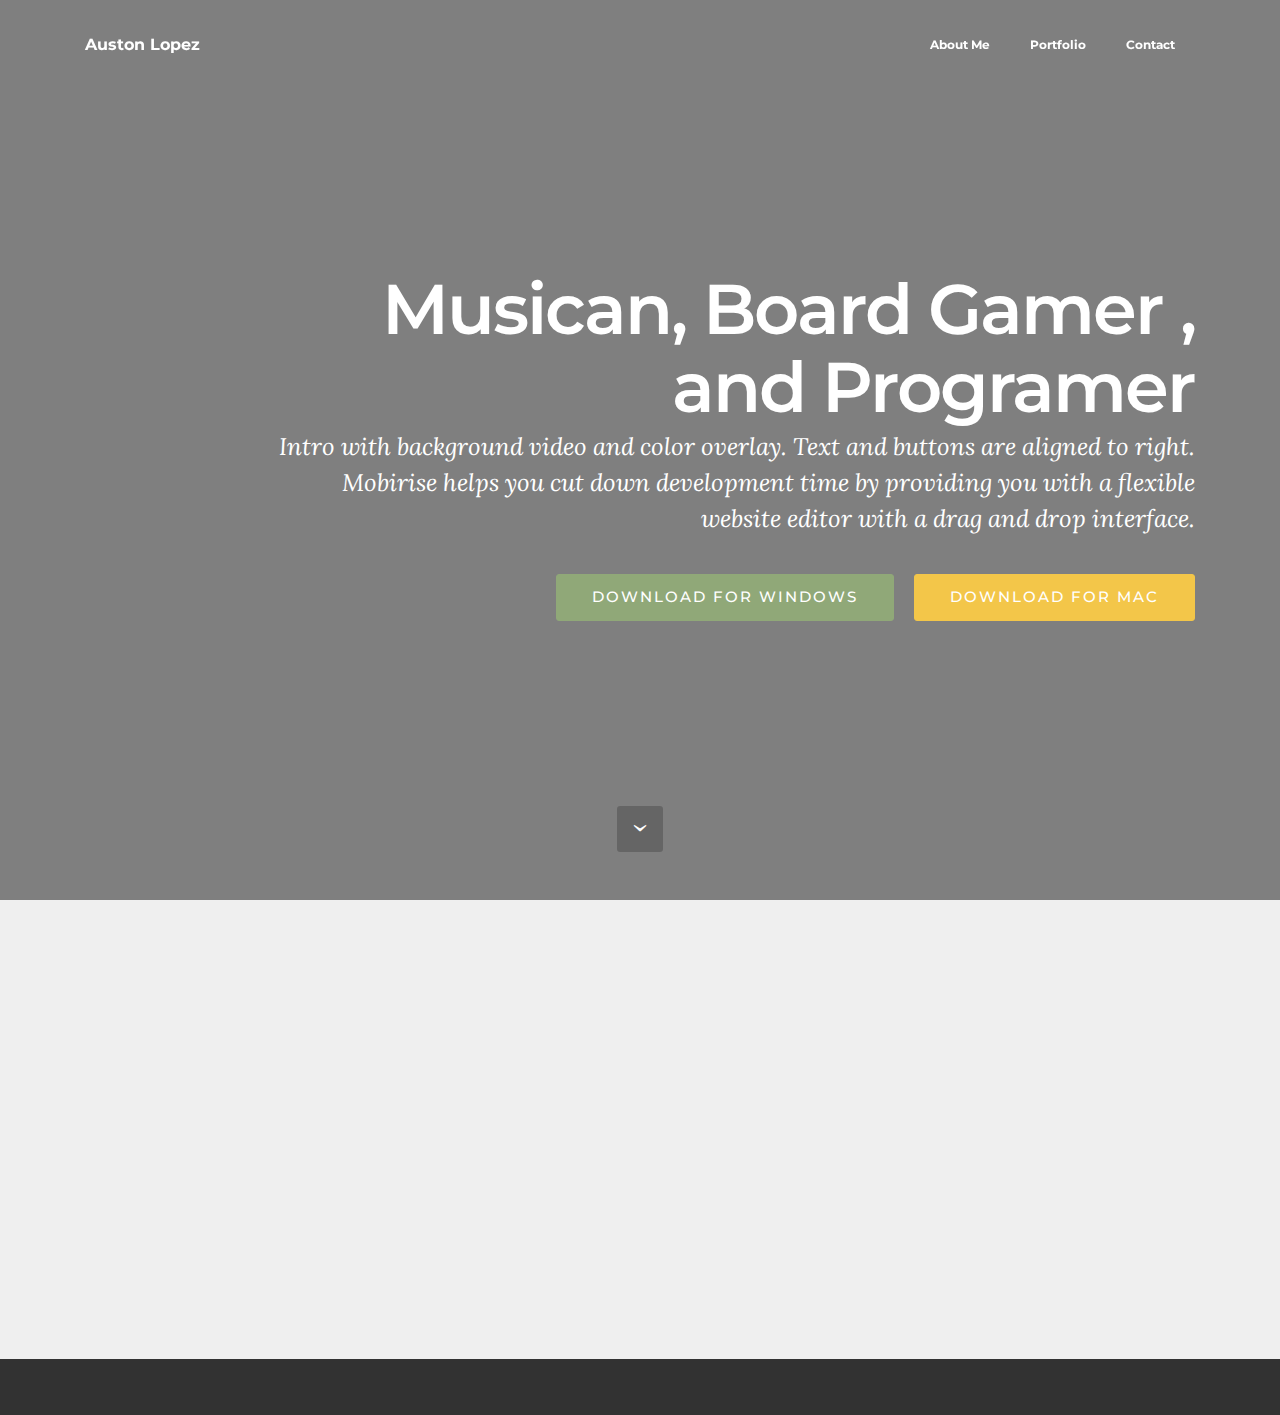
<file: AboutMe.html>
<!DOCTYPE html>
<html>
<head>
  <!-- Site made with Mobirise Website Builder v3.12.1, https://mobirise.com -->
  <meta charset="UTF-8">
  <meta http-equiv="X-UA-Compatible" content="IE=edge">
  <meta name="generator" content="Mobirise v3.12.1, mobirise.com">
  <meta name="viewport" content="width=device-width, initial-scale=1">
  <link rel="shortcut icon" href="assets/images/logo.png" type="image/x-icon">
  <meta name="description" content="">
  <title>About Me</title>
  <link rel="stylesheet" href="https://fonts.googleapis.com/css?family=Lora:400,700,400italic,700italic&amp;subset=latin">
  <link rel="stylesheet" href="https://fonts.googleapis.com/css?family=Montserrat:400,700">
  <link rel="stylesheet" href="https://fonts.googleapis.com/css?family=Raleway:100,100i,200,200i,300,300i,400,400i,500,500i,600,600i,700,700i,800,800i,900,900i">
  <link rel="stylesheet" href="assets/bootstrap-material-design-font/css/material.css">
  <link rel="stylesheet" href="assets/web/assets/mobirise-icons/mobirise-icons.css">
  <link rel="stylesheet" href="assets/et-line-font-plugin/style.css">
  <link rel="stylesheet" href="assets/tether/tether.min.css">
  <link rel="stylesheet" href="assets/bootstrap/css/bootstrap.min.css">
  <link rel="stylesheet" href="assets/dropdown/css/style.css">
  <link rel="stylesheet" href="assets/animate.css/animate.min.css">
  <link rel="stylesheet" href="assets/theme/css/style.css">
  <link rel="stylesheet" href="assets/mobirise/css/mbr-additional.css" type="text/css">
  
  
  
</head>
<body>
<section id="menu-4">

    <nav class="navbar navbar-dropdown bg-color transparent navbar-fixed-top">
        <div class="container">

            <div class="mbr-table">
                <div class="mbr-table-cell">

                    <div class="navbar-brand">
                        
                        <a class="navbar-caption" href="index.html">Auston Lopez</a>
                    </div>

                </div>
                <div class="mbr-table-cell">

                    <button class="navbar-toggler pull-xs-right hidden-md-up" type="button" data-toggle="collapse" data-target="#exCollapsingNavbar">
                        <div class="hamburger-icon"></div>
                    </button>

                    <ul class="nav-dropdown collapse pull-xs-right nav navbar-nav navbar-toggleable-sm" id="exCollapsingNavbar"><li class="nav-item"><a class="nav-link link" href="AboutMe.html">About Me</a></li><li class="nav-item"><a class="nav-link link" href="Porfolio.html">Portfolio</a></li><li class="nav-item"><a class="nav-link link" href="Contact.html">Contact</a></li></ul>
                    <button hidden="" class="navbar-toggler navbar-close" type="button" data-toggle="collapse" data-target="#exCollapsingNavbar">
                        <div class="close-icon"></div>
                    </button>

                </div>
            </div>

        </div>
    </nav>

</section>

<section class="engine"><a rel="external" href="https://mobirise.com">mobirise.com</a></section><section class="mbr-section mbr-section-hero mbr-section-full mbr-section-with-arrow mbr-after-navbar" id="header4-e" data-bg-video="https://www.youtube.com/watch?v=uNCr7NdOJgw">

    <div class="mbr-overlay" style="opacity: 0.5; background-color: rgb(0, 0, 0);"></div>

    <div class="mbr-table-cell">

        <div class="container">
            <div class="row">
                <div class="mbr-section col-md-10 col-md-offset-2 text-xs-right">

                    <h1 class="mbr-section-title display-1">Musican, Board Gamer , and Programer</h1>
                    <p class="mbr-section-lead lead">Intro with background video and color overlay. Text and buttons are aligned to right. Mobirise helps you cut down development time by providing you with a flexible website editor with a drag and drop interface.</p>
                    <div class="mbr-section-btn"><a class="btn btn-lg btn-success" href="https://mobirise.com">DOWNLOAD FOR WINDOWS</a> <a class="btn btn-lg btn-warning" href="https://mobirise.com">DOWNLOAD FOR MAC</a></div>
                </div>
            </div>
        </div>
    </div>

    <div class="mbr-arrow mbr-arrow-floating" aria-hidden="true"><a href="#features7-c"><i class="mbr-arrow-icon"></i></a></div>

</section>

<section class="mbr-cards mbr-section mbr-section-nopadding" id="features7-c" style="background-color: rgb(239, 239, 239);">

    

    <div class="mbr-cards-row row">
        <div class="mbr-cards-col col-xs-12 col-lg-3" style="padding-top: 80px; padding-bottom: 80px;">
            <div class="container">
                <div class="card cart-block">
                    <div class="card-img iconbox"><span class="mbri-code mbr-iconfont mbr-iconfont-features7" style="color: rgb(255, 255, 255);"></span></div>
                    <div class="card-block">
                        <h4 class="card-title">HTML</h4>
                        
                        <p class="card-text">Bootstrap 4 has been noted as one of the most reliable and proven frameworks and Mobirise has been equipped to develop websites using this framework.</p>
                        
                    </div>
                </div>
            </div>
        </div>
        <div class="mbr-cards-col col-xs-12 col-lg-3" style="padding-top: 80px; padding-bottom: 80px;">
            <div class="container">
                <div class="card cart-block">
                    <div class="card-img iconbox"><a href="https://www.asp.net" class="mbri-windows mbr-iconfont mbr-iconfont-features7" style="color: rgb(255, 255, 255);"></a></div>
                    <div class="card-block">
                        <h4 class="card-title">Responsive</h4>
                        
                        <p class="card-text">One of Bootstrap 4's big points is responsiveness and Mobirise makes effective use of this by generating highly responsive website for you.</p>
                        
                    </div>
                </div>
          </div>
        </div>
        <div class="mbr-cards-col col-xs-12 col-lg-3" style="padding-top: 80px; padding-bottom: 80px;">
            <div class="container">
                <div class="card cart-block">
                    <div class="card-img iconbox"><a href="https://mobirise.com" class="etl-icon icon-briefcase mbr-iconfont mbr-iconfont-features7" style="color: rgb(255, 255, 255);"></a></div>
                    <div class="card-block">
                        <h4 class="card-title">Web Fonts</h4>
                        
                        <p class="card-text">Google has a highly exhaustive list of fonts compiled into its web font platform and Mobirise makes it easy for you to use them on your website easily and freely.</p>
                        
                    </div>
                </div>
            </div>
        </div>
        <div class="mbr-cards-col col-xs-12 col-lg-3" style="padding-top: 80px; padding-bottom: 80px;">
            <div class="container">
                <div class="card cart-block">
                    <div class="card-img iconbox"><a href="https://mobirise.com" class="etl-icon icon-linegraph mbr-iconfont mbr-iconfont-features7" style="color: rgb(255, 255, 255);"></a></div>
                    <div class="card-block">
                        <h4 class="card-title">Unlimited Sites</h4>
                        
                        <p class="card-text">Mobirise gives you the freedom to develop as many websites as you like given the fact that it is a desktop app.</p>
                        
                    </div>
                </div>
            </div>
        </div>
        
        
    </div>
</section>

<footer class="mbr-small-footer mbr-section mbr-section-nopadding" id="footer1-5" style="background-color: rgb(50, 50, 50); padding-top: 1.75rem; padding-bottom: 1.75rem;">
    
    <div class="container">
        <p class="text-xs-center"></p>
    </div>
</footer>


  <script src="assets/web/assets/jquery/jquery.min.js"></script>
  <script src="assets/tether/tether.min.js"></script>
  <script src="assets/bootstrap/js/bootstrap.min.js"></script>
  <script src="assets/smooth-scroll/smooth-scroll.js"></script>
  <script src="assets/dropdown/js/script.min.js"></script>
  <script src="assets/touch-swipe/jquery.touch-swipe.min.js"></script>
  <script src="assets/viewport-checker/jquery.viewportchecker.js"></script>
  <script src="assets/jquery-mb-ytplayer/jquery.mb.ytplayer.min.js"></script>
  <script src="assets/theme/js/script.js"></script>
  
  
  <input name="animation" type="hidden">
  </body>
</html>
</file>
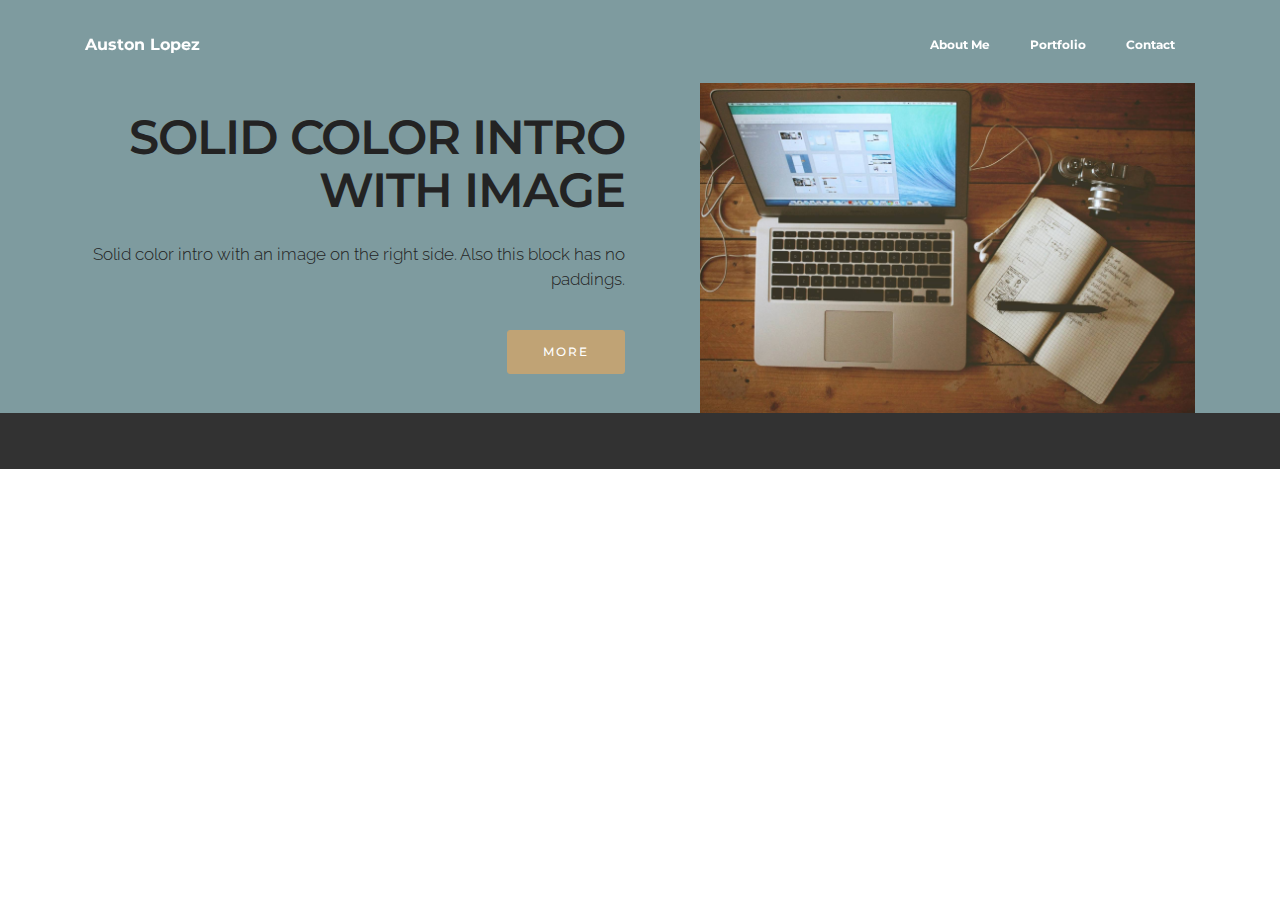
<file: Contact.html>
<!DOCTYPE html>
<html>
<head>
  <!-- Site made with Mobirise Website Builder v3.12.1, https://mobirise.com -->
  <meta charset="UTF-8">
  <meta http-equiv="X-UA-Compatible" content="IE=edge">
  <meta name="generator" content="Mobirise v3.12.1, mobirise.com">
  <meta name="viewport" content="width=device-width, initial-scale=1">
  <link rel="shortcut icon" href="assets/images/logo.png" type="image/x-icon">
  <meta name="description" content="">
  <title>Contact</title>
  <link rel="stylesheet" href="https://fonts.googleapis.com/css?family=Lora:400,700,400italic,700italic&amp;subset=latin">
  <link rel="stylesheet" href="https://fonts.googleapis.com/css?family=Montserrat:400,700">
  <link rel="stylesheet" href="https://fonts.googleapis.com/css?family=Raleway:100,100i,200,200i,300,300i,400,400i,500,500i,600,600i,700,700i,800,800i,900,900i">
  <link rel="stylesheet" href="assets/bootstrap-material-design-font/css/material.css">
  <link rel="stylesheet" href="assets/tether/tether.min.css">
  <link rel="stylesheet" href="assets/bootstrap/css/bootstrap.min.css">
  <link rel="stylesheet" href="assets/dropdown/css/style.css">
  <link rel="stylesheet" href="assets/animate.css/animate.min.css">
  <link rel="stylesheet" href="assets/theme/css/style.css">
  <link rel="stylesheet" href="assets/mobirise/css/mbr-additional.css" type="text/css">
  
  
  
</head>
<body>
<section id="menu-6">

    <nav class="navbar navbar-dropdown bg-color transparent navbar-fixed-top">
        <div class="container">

            <div class="mbr-table">
                <div class="mbr-table-cell">

                    <div class="navbar-brand">
                        
                        <a class="navbar-caption" href="index.html">Auston Lopez</a>
                    </div>

                </div>
                <div class="mbr-table-cell">

                    <button class="navbar-toggler pull-xs-right hidden-md-up" type="button" data-toggle="collapse" data-target="#exCollapsingNavbar">
                        <div class="hamburger-icon"></div>
                    </button>

                    <ul class="nav-dropdown collapse pull-xs-right nav navbar-nav navbar-toggleable-sm" id="exCollapsingNavbar"><li class="nav-item"><a class="nav-link link" href="AboutMe.html">About Me</a></li><li class="nav-item"><a class="nav-link link" href="Porfolio.html">Portfolio</a></li><li class="nav-item"><a class="nav-link link" href="Contact.html">Contact</a></li></ul>
                    <button hidden="" class="navbar-toggler navbar-close" type="button" data-toggle="collapse" data-target="#exCollapsingNavbar">
                        <div class="close-icon"></div>
                    </button>

                </div>
            </div>

        </div>
    </nav>

</section>

<section class="engine"><a rel="external" href="https://mobirise.com">Mobirise</a></section><section class="mbr-section mbr-after-navbar" id="msg-box5-f" style="background-color: rgb(126, 155, 159); padding-top: 80px; padding-bottom: 0px;">

    
    <div class="container">
        <div class="row">
            <div class="mbr-table-md-up">

              

              <div class="mbr-table-cell col-md-5 text-xs-center text-md-right content-size">
                  <h3 class="mbr-section-title display-2">SOLID COLOR INTRO WITH IMAGE</h3>
                  <div class="lead">

                    <p>Solid color intro with an image on the right side. Also this block has no paddings.</p>

                  </div>

                  <div><a class="btn btn-primary" href="https://mobirise.com">MORE</a></div>
              </div>


              


              <div class="mbr-table-cell mbr-left-padding-md-up mbr-valign-top col-md-7 image-size" style="width: 50%;">
                  <div class="mbr-figure"><img src="assets/images/desktop.jpg"></div>
              </div>

            </div>
        </div>
    </div>

</section>

<footer class="mbr-small-footer mbr-section mbr-section-nopadding" id="footer1-7" style="background-color: rgb(50, 50, 50); padding-top: 1.75rem; padding-bottom: 1.75rem;">
    
    <div class="container">
        <p class="text-xs-center"></p>
    </div>
</footer>


  <script src="assets/web/assets/jquery/jquery.min.js"></script>
  <script src="assets/tether/tether.min.js"></script>
  <script src="assets/bootstrap/js/bootstrap.min.js"></script>
  <script src="assets/smooth-scroll/smooth-scroll.js"></script>
  <script src="assets/dropdown/js/script.min.js"></script>
  <script src="assets/touch-swipe/jquery.touch-swipe.min.js"></script>
  <script src="assets/viewport-checker/jquery.viewportchecker.js"></script>
  <script src="assets/theme/js/script.js"></script>
  
  
  <input name="animation" type="hidden">
  </body>
</html>
</file>
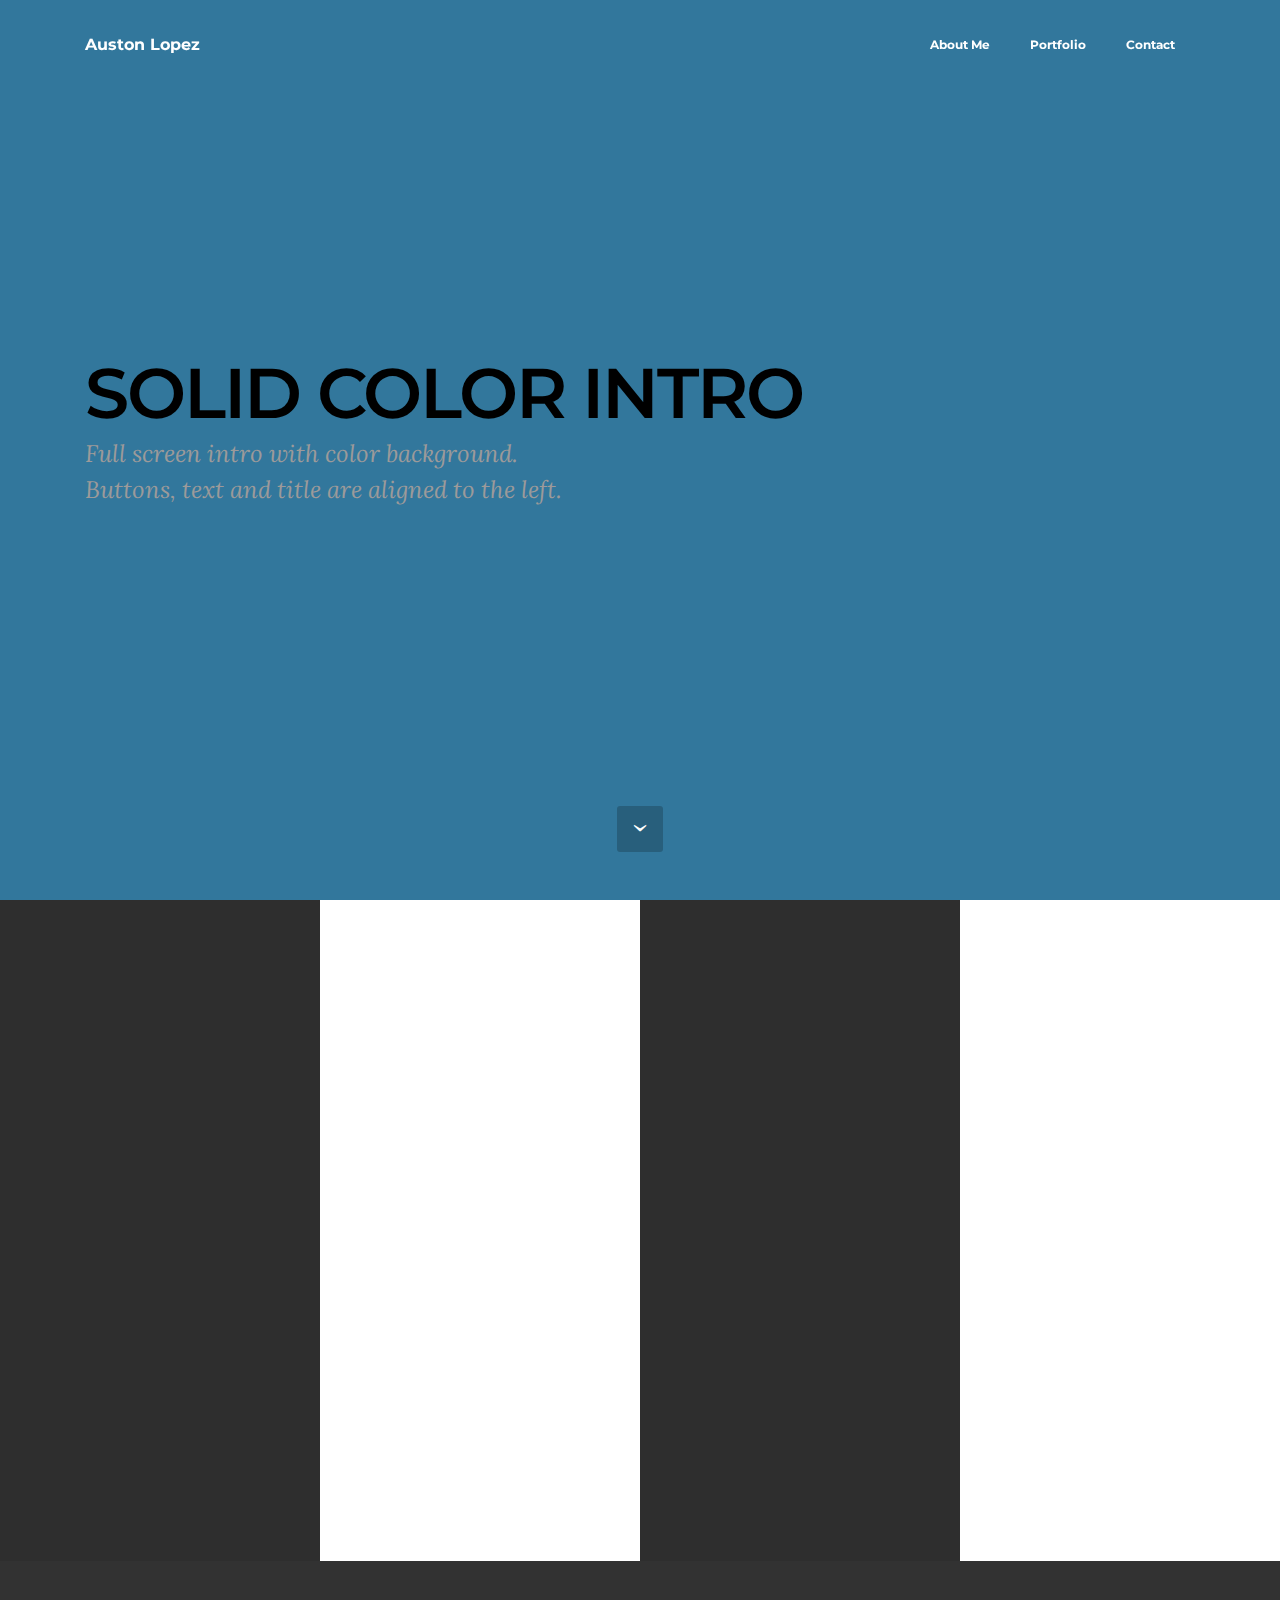
<file: Porfolio.html>
<!DOCTYPE html>
<html>
<head>
  <!-- Site made with Mobirise Website Builder v3.12.1, https://mobirise.com -->
  <meta charset="UTF-8">
  <meta http-equiv="X-UA-Compatible" content="IE=edge">
  <meta name="generator" content="Mobirise v3.12.1, mobirise.com">
  <meta name="viewport" content="width=device-width, initial-scale=1">
  <link rel="shortcut icon" href="assets/images/logo.png" type="image/x-icon">
  <meta name="description" content="">
  <title>Portfolio</title>
  <link rel="stylesheet" href="https://fonts.googleapis.com/css?family=Lora:400,700,400italic,700italic&amp;subset=latin">
  <link rel="stylesheet" href="https://fonts.googleapis.com/css?family=Montserrat:400,700">
  <link rel="stylesheet" href="https://fonts.googleapis.com/css?family=Raleway:100,100i,200,200i,300,300i,400,400i,500,500i,600,600i,700,700i,800,800i,900,900i">
  <link rel="stylesheet" href="assets/bootstrap-material-design-font/css/material.css">
  <link rel="stylesheet" href="assets/tether/tether.min.css">
  <link rel="stylesheet" href="assets/bootstrap/css/bootstrap.min.css">
  <link rel="stylesheet" href="assets/dropdown/css/style.css">
  <link rel="stylesheet" href="assets/animate.css/animate.min.css">
  <link rel="stylesheet" href="assets/theme/css/style.css">
  <link rel="stylesheet" href="assets/mobirise/css/mbr-additional.css" type="text/css">
  
  
  
</head>
<body>
<section id="menu-2">

    <nav class="navbar navbar-dropdown bg-color transparent navbar-fixed-top">
        <div class="container">

            <div class="mbr-table">
                <div class="mbr-table-cell">

                    <div class="navbar-brand">
                        
                        <a class="navbar-caption" href="index.html">Auston Lopez</a>
                    </div>

                </div>
                <div class="mbr-table-cell">

                    <button class="navbar-toggler pull-xs-right hidden-md-up" type="button" data-toggle="collapse" data-target="#exCollapsingNavbar">
                        <div class="hamburger-icon"></div>
                    </button>

                    <ul class="nav-dropdown collapse pull-xs-right nav navbar-nav navbar-toggleable-sm" id="exCollapsingNavbar"><li class="nav-item"><a class="nav-link link" href="AboutMe.html">About Me</a></li><li class="nav-item"><a class="nav-link link" href="Porfolio.html">Portfolio</a></li><li class="nav-item"><a class="nav-link link" href="Contact.html">Contact</a></li></ul>
                    <button hidden="" class="navbar-toggler navbar-close" type="button" data-toggle="collapse" data-target="#exCollapsingNavbar">
                        <div class="close-icon"></div>
                    </button>

                </div>
            </div>

        </div>
    </nav>

</section>

<section class="engine"><a rel="external" href="https://mobirise.com">Web Page Builder</a></section><section class="mbr-section mbr-section-hero mbr-section-full mbr-section-with-arrow mbr-after-navbar" id="header5-9" style="background-color: rgb(50, 119, 156);">

    

    <div class="mbr-table-cell">

        <div class="container">
            <div class="row">
                <div class="mbr-section col-md-10">

                    <h1 class="mbr-section-title display-1">SOLID COLOR INTRO</h1>
                    <p class="mbr-section-lead lead">Full screen intro with color background.<br>Buttons, text and title are aligned to the left.</p>
                    
                </div>
            </div>
        </div>
    </div>

    <div class="mbr-arrow mbr-arrow-floating" aria-hidden="true"><a href="#features1-a"><i class="mbr-arrow-icon"></i></a></div>

</section>

<section class="mbr-cards mbr-section mbr-section-nopadding" id="features1-a" style="background-color: rgb(255, 255, 255);">

        

    <div class="mbr-cards-row row striped">

        <div class="mbr-cards-col col-xs-12 col-lg-3" style="padding-top: 80px; padding-bottom: 80px;">
            <div class="container">
                <div class="card cart-block">
                    <div class="card-img"><a href="https://www.recipesavants.com" target="_blank"><img src="assets/images/rsavantsite-600x336.png" class="card-img-top"></a></div>
                    <div class="card-block">
                        <h4 class="card-title">Recipe Savants</h4>
                        <h5 class="card-subtitle">Bootstrap 4 has been noted</h5>
                        <p class="card-text">Bootstrap 4 has been noted as one of the most reliable and proven frameworks and Mobirise has been equipped to develop websites using this framework.</p>
                        <div class="card-btn"><a href="https://mobirise.com" class="btn btn-primary">MORE</a></div>
                    </div>
                </div>
            </div>
        </div>
        <div class="mbr-cards-col col-xs-12 col-lg-3" style="padding-top: 80px; padding-bottom: 80px;">
            <div class="container">
                <div class="card cart-block">
                    <div class="card-img"><img src="assets/images/desktop.jpg" class="card-img-top"></div>
                    <div class="card-block">
                        <h4 class="card-title">Responsive</h4>
                        <h5 class="card-subtitle">One of Bootstrap 4's big points</h5>
                        <p class="card-text">One of Bootstrap 4's big points is responsiveness and Mobirise makes effective use of this by generating highly responsive website for you.</p>
                        <div class="card-btn"><a href="https://mobirise.com" class="btn btn-primary">MORE</a></div>
                    </div>
                </div>
            </div>
        </div>
        <div class="mbr-cards-col col-xs-12 col-lg-3" style="padding-top: 80px; padding-bottom: 80px;">
            <div class="container">
                <div class="card cart-block">
                    <div class="card-img"><img src="assets/images/coworkers.jpg" class="card-img-top"></div>
                    <div class="card-block">
                        <h4 class="card-title">Web Fonts</h4>
                        <h5 class="card-subtitle">Google has a highly exhaustive list of fonts</h5>
                        <p class="card-text">Google has a highly exhaustive list of fonts compiled into its web font platform and Mobirise makes it easy for you to use them on your website easily and freely.</p>
                        <div class="card-btn"><a href="https://mobirise.com" class="btn btn-primary">MORE</a></div>
                    </div>
                </div>
            </div>
        </div>
        <div class="mbr-cards-col col-xs-12 col-lg-3" style="padding-top: 80px; padding-bottom: 80px;">
            <div class="container">
                <div class="card cart-block">
                    <div class="card-img"><img src="assets/images/code-man.jpg" class="card-img-top"></div>
                    <div class="card-block">
                        <h4 class="card-title">Unlimited Sites</h4>
                        <h5 class="card-subtitle">Mobirise gives you the freedom to develop</h5>
                        <p class="card-text">Mobirise gives you the freedom to develop as many websites as you like given the fact that it is a desktop app.</p>
                        <div class="card-btn"><a href="https://mobirise.com" class="btn btn-primary">MORE</a></div>
                    </div>
                </div>
            </div>
        </div>
        
        
    </div>
</section>

<footer class="mbr-small-footer mbr-section mbr-section-nopadding" id="footer1-3" style="background-color: rgb(50, 50, 50); padding-top: 1.75rem; padding-bottom: 1.75rem;">
    
    <div class="container">
        <p class="text-xs-center"></p>
    </div>
</footer>


  <script src="assets/web/assets/jquery/jquery.min.js"></script>
  <script src="assets/tether/tether.min.js"></script>
  <script src="assets/bootstrap/js/bootstrap.min.js"></script>
  <script src="assets/smooth-scroll/smooth-scroll.js"></script>
  <script src="assets/dropdown/js/script.min.js"></script>
  <script src="assets/touch-swipe/jquery.touch-swipe.min.js"></script>
  <script src="assets/viewport-checker/jquery.viewportchecker.js"></script>
  <script src="assets/theme/js/script.js"></script>
  
  
  <input name="animation" type="hidden">
  </body>
</html>
</file>
<file: assets/bootstrap-material-design-font/css/material.css>
@font-face {
  font-family: 'Material-Design-Icons';
  src: url('../fonts/Material-Design-Icons.eot?3ocs8m');
  src: url('../fonts/Material-Design-Icons.eot?#iefix3ocs8m') format('embedded-opentype'), url('../fonts/Material-Design-Icons.woff?3ocs8m') format('woff'), url('../fonts/Material-Design-Icons.ttf?3ocs8m') format('truetype'), url('../fonts/Material-Design-Icons.svg?3ocs8m#Material-Design-Icons') format('svg');
  font-weight: normal;
  font-style: normal;
}
[class^="mdi-"],
[class*="mdi-"] {
  speak: none;
  display: inline-block;
  font-style: normal;
  font-variant:normal;
  font-weight:normal;
  /*font-size:24px;*/
  line-height:1;
  font-family:'Material-Design-Icons' !important;
  text-rendering: auto;
  
  -webkit-font-smoothing: antialiased;
  -moz-osx-font-smoothing: grayscale;
  -webkit-transform: translate(0, 0);
      -ms-transform: translate(0, 0);
          transform: translate(0, 0);
}
[class^="mdi-"]:before,
[class*="mdi-"]:before {
  display: inline-block;
  speak: none;
  text-decoration: inherit;
}
[class^="mdi-"].pull-left,
[class*="mdi-"].pull-left {
  margin-right: .3em;
}
[class^="mdi-"].pull-right,
[class*="mdi-"].pull-right {
  margin-left: .3em;
}
[class^="mdi-"].mdi-lg:before,
[class*="mdi-"].mdi-lg:before,
[class^="mdi-"].mdi-lg:after,
[class*="mdi-"].mdi-lg:after {
  font-size: 1.33333333em;
  line-height: 0.75em;
  vertical-align: -15%;
}
[class^="mdi-"].mdi-2x:before,
[class*="mdi-"].mdi-2x:before,
[class^="mdi-"].mdi-2x:after,
[class*="mdi-"].mdi-2x:after {
  font-size: 2em;
}
[class^="mdi-"].mdi-3x:before,
[class*="mdi-"].mdi-3x:before,
[class^="mdi-"].mdi-3x:after,
[class*="mdi-"].mdi-3x:after {
  font-size: 3em;
}
[class^="mdi-"].mdi-4x:before,
[class*="mdi-"].mdi-4x:before,
[class^="mdi-"].mdi-4x:after,
[class*="mdi-"].mdi-4x:after {
  font-size: 4em;
}
[class^="mdi-"].mdi-5x:before,
[class*="mdi-"].mdi-5x:before,
[class^="mdi-"].mdi-5x:after,
[class*="mdi-"].mdi-5x:after {
  font-size: 5em;
}
[class^="mdi-device-signal-cellular-"]:after,
[class^="mdi-device-battery-"]:after,
[class^="mdi-device-battery-charging-"]:after,
[class^="mdi-device-signal-cellular-connected-no-internet-"]:after,
[class^="mdi-device-signal-wifi-"]:after,
[class^="mdi-device-signal-wifi-statusbar-not-connected"]:after,
.mdi-device-network-wifi:after {
  opacity: .3;
  position: absolute;
  left: 0;
  top: 0;
  z-index: 1;
  display: inline-block;
  speak: none;
  text-decoration: inherit;
}
[class^="mdi-device-signal-cellular-"]:after {
  content: "\e758";
}
[class^="mdi-device-battery-"]:after {
  content: "\e735";
}
[class^="mdi-device-battery-charging-"]:after {
  content: "\e733";
}
[class^="mdi-device-signal-cellular-connected-no-internet-"]:after {
  content: "\e75d";
}
[class^="mdi-device-signal-wifi-"]:after,
.mdi-device-network-wifi:after {
  content: "\e765";
}
[class^="mdi-device-signal-wifi-statusbasr-not-connected"]:after {
  content: "\e8f7";
}
.mdi-device-signal-cellular-off:after,
.mdi-device-signal-cellular-null:after,
.mdi-device-signal-cellular-no-sim:after,
.mdi-device-signal-wifi-off:after,
.mdi-device-signal-wifi-4-bar:after,
.mdi-device-signal-cellular-4-bar:after,
.mdi-device-battery-alert:after,
.mdi-device-signal-cellular-connected-no-internet-4-bar:after,
.mdi-device-battery-std:after,
.mdi-device-battery-full .mdi-device-battery-unknown:after {
  content: "";
}
.mdi-fw {
  width: 1.28571429em;
  text-align: center;
}
.mdi-ul {
  padding-left: 0;
  margin-left: 2.14285714em;
  list-style-type: none;
}
.mdi-ul > li {
  position: relative;
}
.mdi-li {
  position: absolute;
  left: -2.14285714em;
  width: 2.14285714em;
  top: 0.14285714em;
  text-align: center;
}
.mdi-li.mdi-lg {
  left: -1.85714286em;
}
.mdi-border {
  padding: .2em .25em .15em;
  border: solid 0.08em #eeeeee;
  border-radius: .1em;
}
.mdi-spin {
  -webkit-animation: mdi-spin 2s infinite linear;
  animation: mdi-spin 2s infinite linear;
  -webkit-transform-origin: 50% 50%;
  -ms-transform-origin: 50% 50%;
      transform-origin: 50% 50%;
}
.mdi-pulse {
  -webkit-animation: mdi-spin 1s steps(8) infinite;
  animation: mdi-spin 1s steps(8) infinite;
  -webkit-transform-origin: 50% 50%;
  -ms-transform-origin: 50% 50%;
      transform-origin: 50% 50%;
}
@-webkit-keyframes mdi-spin {
  0% {
    -webkit-transform: rotate(0deg);
    transform: rotate(0deg);
  }
  100% {
    -webkit-transform: rotate(359deg);
    transform: rotate(359deg);
  }
}
@keyframes mdi-spin {
  0% {
    -webkit-transform: rotate(0deg);
    transform: rotate(0deg);
  }
  100% {
    -webkit-transform: rotate(359deg);
    transform: rotate(359deg);
  }
}
.mdi-rotate-90 {
  filter: progid:DXImageTransform.Microsoft.BasicImage(rotation=1);
  -webkit-transform: rotate(90deg);
  -ms-transform: rotate(90deg);
  transform: rotate(90deg);
}
.mdi-rotate-180 {
  filter: progid:DXImageTransform.Microsoft.BasicImage(rotation=2);
  -webkit-transform: rotate(180deg);
  -ms-transform: rotate(180deg);
  transform: rotate(180deg);
}
.mdi-rotate-270 {
  filter: progid:DXImageTransform.Microsoft.BasicImage(rotation=3);
  -webkit-transform: rotate(270deg);
  -ms-transform: rotate(270deg);
  transform: rotate(270deg);
}
.mdi-flip-horizontal {
  filter: progid:DXImageTransform.Microsoft.BasicImage(rotation=0, mirror=1);
  -webkit-transform: scale(-1, 1);
  -ms-transform: scale(-1, 1);
  transform: scale(-1, 1);
}
.mdi-flip-vertical {
  filter: progid:DXImageTransform.Microsoft.BasicImage(rotation=2, mirror=1);
  -webkit-transform: scale(1, -1);
  -ms-transform: scale(1, -1);
  transform: scale(1, -1);
}
:root .mdi-rotate-90,
:root .mdi-rotate-180,
:root .mdi-rotate-270,
:root .mdi-flip-horizontal,
:root .mdi-flip-vertical {
  -webkit-filter: none;
          filter: none;
}
.mdi-stack {
  position: relative;
  display: inline-block;
  width: 2em;
  height: 2em;
  line-height: 2em;
  vertical-align: middle;
}
.mdi-stack-1x,
.mdi-stack-2x {
  position: absolute;
  left: 0;
  width: 100%;
  text-align: center;
}
.mdi-stack-1x {
  line-height: inherit;
}
.mdi-stack-2x {
  font-size: 2em;
}
.mdi-inverse {
  color: #ffffff;
}
/* Start Icons */
.mdi-action-3d-rotation:before {
  content: "\e600";
}
.mdi-action-accessibility:before {
  content: "\e601";
}
.mdi-action-account-balance-wallet:before {
  content: "\e602";
}
.mdi-action-account-balance:before {
  content: "\e603";
}
.mdi-action-account-box:before {
  content: "\e604";
}
.mdi-action-account-child:before {
  content: "\e605";
}
.mdi-action-account-circle:before {
  content: "\e606";
}
.mdi-action-add-shopping-cart:before {
  content: "\e607";
}
.mdi-action-alarm-add:before {
  content: "\e608";
}
.mdi-action-alarm-off:before {
  content: "\e609";
}
.mdi-action-alarm-on:before {
  content: "\e60a";
}
.mdi-action-alarm:before {
  content: "\e60b";
}
.mdi-action-android:before {
  content: "\e60c";
}
.mdi-action-announcement:before {
  content: "\e60d";
}
.mdi-action-aspect-ratio:before {
  content: "\e60e";
}
.mdi-action-assessment:before {
  content: "\e60f";
}
.mdi-action-assignment-ind:before {
  content: "\e610";
}
.mdi-action-assignment-late:before {
  content: "\e611";
}
.mdi-action-assignment-return:before {
  content: "\e612";
}
.mdi-action-assignment-returned:before {
  content: "\e613";
}
.mdi-action-assignment-turned-in:before {
  content: "\e614";
}
.mdi-action-assignment:before {
  content: "\e615";
}
.mdi-action-autorenew:before {
  content: "\e616";
}
.mdi-action-backup:before {
  content: "\e617";
}
.mdi-action-book:before {
  content: "\e618";
}
.mdi-action-bookmark-outline:before {
  content: "\e619";
}
.mdi-action-bookmark:before {
  content: "\e61a";
}
.mdi-action-bug-report:before {
  content: "\e61b";
}
.mdi-action-cached:before {
  content: "\e61c";
}
.mdi-action-check-circle:before {
  content: "\e61d";
}
.mdi-action-class:before {
  content: "\e61e";
}
.mdi-action-credit-card:before {
  content: "\e61f";
}
.mdi-action-dashboard:before {
  content: "\e620";
}
.mdi-action-delete:before {
  content: "\e621";
}
.mdi-action-description:before {
  content: "\e622";
}
.mdi-action-dns:before {
  content: "\e623";
}
.mdi-action-done-all:before {
  content: "\e624";
}
.mdi-action-done:before {
  content: "\e625";
}
.mdi-action-event:before {
  content: "\e626";
}
.mdi-action-exit-to-app:before {
  content: "\e627";
}
.mdi-action-explore:before {
  content: "\e628";
}
.mdi-action-extension:before {
  content: "\e629";
}
.mdi-action-face-unlock:before {
  content: "\e62a";
}
.mdi-action-favorite-outline:before {
  content: "\e62b";
}
.mdi-action-favorite:before {
  content: "\e62c";
}
.mdi-action-find-in-page:before {
  content: "\e62d";
}
.mdi-action-find-replace:before {
  content: "\e62e";
}
.mdi-action-flip-to-back:before {
  content: "\e62f";
}
.mdi-action-flip-to-front:before {
  content: "\e630";
}
.mdi-action-get-app:before {
  content: "\e631";
}
.mdi-action-grade:before {
  content: "\e632";
}
.mdi-action-group-work:before {
  content: "\e633";
}
.mdi-action-help:before {
  content: "\e634";
}
.mdi-action-highlight-remove:before {
  content: "\e635";
}
.mdi-action-history:before {
  content: "\e636";
}
.mdi-action-home:before {
  content: "\e637";
}
.mdi-action-https:before {
  content: "\e638";
}
.mdi-action-info-outline:before {
  content: "\e639";
}
.mdi-action-info:before {
  content: "\e63a";
}
.mdi-action-input:before {
  content: "\e63b";
}
.mdi-action-invert-colors:before {
  content: "\e63c";
}
.mdi-action-label-outline:before {
  content: "\e63d";
}
.mdi-action-label:before {
  content: "\e63e";
}
.mdi-action-language:before {
  content: "\e63f";
}
.mdi-action-launch:before {
  content: "\e640";
}
.mdi-action-list:before {
  content: "\e641";
}
.mdi-action-lock-open:before {
  content: "\e642";
}
.mdi-action-lock-outline:before {
  content: "\e643";
}
.mdi-action-lock:before {
  content: "\e644";
}
.mdi-action-loyalty:before {
  content: "\e645";
}
.mdi-action-markunread-mailbox:before {
  content: "\e646";
}
.mdi-action-note-add:before {
  content: "\e647";
}
.mdi-action-open-in-browser:before {
  content: "\e648";
}
.mdi-action-open-in-new:before {
  content: "\e649";
}
.mdi-action-open-with:before {
  content: "\e64a";
}
.mdi-action-pageview:before {
  content: "\e64b";
}
.mdi-action-payment:before {
  content: "\e64c";
}
.mdi-action-perm-camera-mic:before {
  content: "\e64d";
}
.mdi-action-perm-contact-cal:before {
  content: "\e64e";
}
.mdi-action-perm-data-setting:before {
  content: "\e64f";
}
.mdi-action-perm-device-info:before {
  content: "\e650";
}
.mdi-action-perm-identity:before {
  content: "\e651";
}
.mdi-action-perm-media:before {
  content: "\e652";
}
.mdi-action-perm-phone-msg:before {
  content: "\e653";
}
.mdi-action-perm-scan-wifi:before {
  content: "\e654";
}
.mdi-action-picture-in-picture:before {
  content: "\e655";
}
.mdi-action-polymer:before {
  content: "\e656";
}
.mdi-action-print:before {
  content: "\e657";
}
.mdi-action-query-builder:before {
  content: "\e658";
}
.mdi-action-question-answer:before {
  content: "\e659";
}
.mdi-action-receipt:before {
  content: "\e65a";
}
.mdi-action-redeem:before {
  content: "\e65b";
}
.mdi-action-reorder:before {
  content: "\e65c";
}
.mdi-action-report-problem:before {
  content: "\e65d";
}
.mdi-action-restore:before {
  content: "\e65e";
}
.mdi-action-room:before {
  content: "\e65f";
}
.mdi-action-schedule:before {
  content: "\e660";
}
.mdi-action-search:before {
  content: "\e661";
}
.mdi-action-settings-applications:before {
  content: "\e662";
}
.mdi-action-settings-backup-restore:before {
  content: "\e663";
}
.mdi-action-settings-bluetooth:before {
  content: "\e664";
}
.mdi-action-settings-cell:before {
  content: "\e665";
}
.mdi-action-settings-display:before {
  content: "\e666";
}
.mdi-action-settings-ethernet:before {
  content: "\e667";
}
.mdi-action-settings-input-antenna:before {
  content: "\e668";
}
.mdi-action-settings-input-component:before {
  content: "\e669";
}
.mdi-action-settings-input-composite:before {
  content: "\e66a";
}
.mdi-action-settings-input-hdmi:before {
  content: "\e66b";
}
.mdi-action-settings-input-svideo:before {
  content: "\e66c";
}
.mdi-action-settings-overscan:before {
  content: "\e66d";
}
.mdi-action-settings-phone:before {
  content: "\e66e";
}
.mdi-action-settings-power:before {
  content: "\e66f";
}
.mdi-action-settings-remote:before {
  content: "\e670";
}
.mdi-action-settings-voice:before {
  content: "\e671";
}
.mdi-action-settings:before {
  content: "\e672";
}
.mdi-action-shop-two:before {
  content: "\e673";
}
.mdi-action-shop:before {
  content: "\e674";
}
.mdi-action-shopping-basket:before {
  content: "\e675";
}
.mdi-action-shopping-cart:before {
  content: "\e676";
}
.mdi-action-speaker-notes:before {
  content: "\e677";
}
.mdi-action-spellcheck:before {
  content: "\e678";
}
.mdi-action-star-rate:before {
  content: "\e679";
}
.mdi-action-stars:before {
  content: "\e67a";
}
.mdi-action-store:before {
  content: "\e67b";
}
.mdi-action-subject:before {
  content: "\e67c";
}
.mdi-action-supervisor-account:before {
  content: "\e67d";
}
.mdi-action-swap-horiz:before {
  content: "\e67e";
}
.mdi-action-swap-vert-circle:before {
  content: "\e67f";
}
.mdi-action-swap-vert:before {
  content: "\e680";
}
.mdi-action-system-update-tv:before {
  content: "\e681";
}
.mdi-action-tab-unselected:before {
  content: "\e682";
}
.mdi-action-tab:before {
  content: "\e683";
}
.mdi-action-theaters:before {
  content: "\e684";
}
.mdi-action-thumb-down:before {
  content: "\e685";
}
.mdi-action-thumb-up:before {
  content: "\e686";
}
.mdi-action-thumbs-up-down:before {
  content: "\e687";
}
.mdi-action-toc:before {
  content: "\e688";
}
.mdi-action-today:before {
  content: "\e689";
}
.mdi-action-track-changes:before {
  content: "\e68a";
}
.mdi-action-translate:before {
  content: "\e68b";
}
.mdi-action-trending-down:before {
  content: "\e68c";
}
.mdi-action-trending-neutral:before {
  content: "\e68d";
}
.mdi-action-trending-up:before {
  content: "\e68e";
}
.mdi-action-turned-in-not:before {
  content: "\e68f";
}
.mdi-action-turned-in:before {
  content: "\e690";
}
.mdi-action-verified-user:before {
  content: "\e691";
}
.mdi-action-view-agenda:before {
  content: "\e692";
}
.mdi-action-view-array:before {
  content: "\e693";
}
.mdi-action-view-carousel:before {
  content: "\e694";
}
.mdi-action-view-column:before {
  content: "\e695";
}
.mdi-action-view-day:before {
  content: "\e696";
}
.mdi-action-view-headline:before {
  content: "\e697";
}
.mdi-action-view-list:before {
  content: "\e698";
}
.mdi-action-view-module:before {
  content: "\e699";
}
.mdi-action-view-quilt:before {
  content: "\e69a";
}
.mdi-action-view-stream:before {
  content: "\e69b";
}
.mdi-action-view-week:before {
  content: "\e69c";
}
.mdi-action-visibility-off:before {
  content: "\e69d";
}
.mdi-action-visibility:before {
  content: "\e69e";
}
.mdi-action-wallet-giftcard:before {
  content: "\e69f";
}
.mdi-action-wallet-membership:before {
  content: "\e6a0";
}
.mdi-action-wallet-travel:before {
  content: "\e6a1";
}
.mdi-action-work:before {
  content: "\e6a2";
}
.mdi-alert-error:before {
  content: "\e6a3";
}
.mdi-alert-warning:before {
  content: "\e6a4";
}
.mdi-av-album:before {
  content: "\e6a5";
}
.mdi-av-closed-caption:before {
  content: "\e6a6";
}
.mdi-av-equalizer:before {
  content: "\e6a7";
}
.mdi-av-explicit:before {
  content: "\e6a8";
}
.mdi-av-fast-forward:before {
  content: "\e6a9";
}
.mdi-av-fast-rewind:before {
  content: "\e6aa";
}
.mdi-av-games:before {
  content: "\e6ab";
}
.mdi-av-hearing:before {
  content: "\e6ac";
}
.mdi-av-high-quality:before {
  content: "\e6ad";
}
.mdi-av-loop:before {
  content: "\e6ae";
}
.mdi-av-mic-none:before {
  content: "\e6af";
}
.mdi-av-mic-off:before {
  content: "\e6b0";
}
.mdi-av-mic:before {
  content: "\e6b1";
}
.mdi-av-movie:before {
  content: "\e6b2";
}
.mdi-av-my-library-add:before {
  content: "\e6b3";
}
.mdi-av-my-library-books:before {
  content: "\e6b4";
}
.mdi-av-my-library-music:before {
  content: "\e6b5";
}
.mdi-av-new-releases:before {
  content: "\e6b6";
}
.mdi-av-not-interested:before {
  content: "\e6b7";
}
.mdi-av-pause-circle-fill:before {
  content: "\e6b8";
}
.mdi-av-pause-circle-outline:before {
  content: "\e6b9";
}
.mdi-av-pause:before {
  content: "\e6ba";
}
.mdi-av-play-arrow:before {
  content: "\e6bb";
}
.mdi-av-play-circle-fill:before {
  content: "\e6bc";
}
.mdi-av-play-circle-outline:before {
  content: "\e6bd";
}
.mdi-av-play-shopping-bag:before {
  content: "\e6be";
}
.mdi-av-playlist-add:before {
  content: "\e6bf";
}
.mdi-av-queue-music:before {
  content: "\e6c0";
}
.mdi-av-queue:before {
  content: "\e6c1";
}
.mdi-av-radio:before {
  content: "\e6c2";
}
.mdi-av-recent-actors:before {
  content: "\e6c3";
}
.mdi-av-repeat-one:before {
  content: "\e6c4";
}
.mdi-av-repeat:before {
  content: "\e6c5";
}
.mdi-av-replay:before {
  content: "\e6c6";
}
.mdi-av-shuffle:before {
  content: "\e6c7";
}
.mdi-av-skip-next:before {
  content: "\e6c8";
}
.mdi-av-skip-previous:before {
  content: "\e6c9";
}
.mdi-av-snooze:before {
  content: "\e6ca";
}
.mdi-av-stop:before {
  content: "\e6cb";
}
.mdi-av-subtitles:before {
  content: "\e6cc";
}
.mdi-av-surround-sound:before {
  content: "\e6cd";
}
.mdi-av-timer:before {
  content: "\e6ce";
}
.mdi-av-video-collection:before {
  content: "\e6cf";
}
.mdi-av-videocam-off:before {
  content: "\e6d0";
}
.mdi-av-videocam:before {
  content: "\e6d1";
}
.mdi-av-volume-down:before {
  content: "\e6d2";
}
.mdi-av-volume-mute:before {
  content: "\e6d3";
}
.mdi-av-volume-off:before {
  content: "\e6d4";
}
.mdi-av-volume-up:before {
  content: "\e6d5";
}
.mdi-av-web:before {
  content: "\e6d6";
}
.mdi-communication-business:before {
  content: "\e6d7";
}
.mdi-communication-call-end:before {
  content: "\e6d8";
}
.mdi-communication-call-made:before {
  content: "\e6d9";
}
.mdi-communication-call-merge:before {
  content: "\e6da";
}
.mdi-communication-call-missed:before {
  content: "\e6db";
}
.mdi-communication-call-received:before {
  content: "\e6dc";
}
.mdi-communication-call-split:before {
  content: "\e6dd";
}
.mdi-communication-call:before {
  content: "\e6de";
}
.mdi-communication-chat:before {
  content: "\e6df";
}
.mdi-communication-clear-all:before {
  content: "\e6e0";
}
.mdi-communication-comment:before {
  content: "\e6e1";
}
.mdi-communication-contacts:before {
  content: "\e6e2";
}
.mdi-communication-dialer-sip:before {
  content: "\e6e3";
}
.mdi-communication-dialpad:before {
  content: "\e6e4";
}
.mdi-communication-dnd-on:before {
  content: "\e6e5";
}
.mdi-communication-email:before {
  content: "\e6e6";
}
.mdi-communication-forum:before {
  content: "\e6e7";
}
.mdi-communication-import-export:before {
  content: "\e6e8";
}
.mdi-communication-invert-colors-off:before {
  content: "\e6e9";
}
.mdi-communication-invert-colors-on:before {
  content: "\e6ea";
}
.mdi-communication-live-help:before {
  content: "\e6eb";
}
.mdi-communication-location-off:before {
  content: "\e6ec";
}
.mdi-communication-location-on:before {
  content: "\e6ed";
}
.mdi-communication-message:before {
  content: "\e6ee";
}
.mdi-communication-messenger:before {
  content: "\e6ef";
}
.mdi-communication-no-sim:before {
  content: "\e6f0";
}
.mdi-communication-phone:before {
  content: "\e6f1";
}
.mdi-communication-portable-wifi-off:before {
  content: "\e6f2";
}
.mdi-communication-quick-contacts-dialer:before {
  content: "\e6f3";
}
.mdi-communication-quick-contacts-mail:before {
  content: "\e6f4";
}
.mdi-communication-ring-volume:before {
  content: "\e6f5";
}
.mdi-communication-stay-current-landscape:before {
  content: "\e6f6";
}
.mdi-communication-stay-current-portrait:before {
  content: "\e6f7";
}
.mdi-communication-stay-primary-landscape:before {
  content: "\e6f8";
}
.mdi-communication-stay-primary-portrait:before {
  content: "\e6f9";
}
.mdi-communication-swap-calls:before {
  content: "\e6fa";
}
.mdi-communication-textsms:before {
  content: "\e6fb";
}
.mdi-communication-voicemail:before {
  content: "\e6fc";
}
.mdi-communication-vpn-key:before {
  content: "\e6fd";
}
.mdi-content-add-box:before {
  content: "\e6fe";
}
.mdi-content-add-circle-outline:before {
  content: "\e6ff";
}
.mdi-content-add-circle:before {
  content: "\e700";
}
.mdi-content-add:before {
  content: "\e701";
}
.mdi-content-archive:before {
  content: "\e702";
}
.mdi-content-backspace:before {
  content: "\e703";
}
.mdi-content-block:before {
  content: "\e704";
}
.mdi-content-clear:before {
  content: "\e705";
}
.mdi-content-content-copy:before {
  content: "\e706";
}
.mdi-content-content-cut:before {
  content: "\e707";
}
.mdi-content-content-paste:before {
  content: "\e708";
}
.mdi-content-create:before {
  content: "\e709";
}
.mdi-content-drafts:before {
  content: "\e70a";
}
.mdi-content-filter-list:before {
  content: "\e70b";
}
.mdi-content-flag:before {
  content: "\e70c";
}
.mdi-content-forward:before {
  content: "\e70d";
}
.mdi-content-gesture:before {
  content: "\e70e";
}
.mdi-content-inbox:before {
  content: "\e70f";
}
.mdi-content-link:before {
  content: "\e710";
}
.mdi-content-mail:before {
  content: "\e711";
}
.mdi-content-markunread:before {
  content: "\e712";
}
.mdi-content-redo:before {
  content: "\e713";
}
.mdi-content-remove-circle-outline:before {
  content: "\e714";
}
.mdi-content-remove-circle:before {
  content: "\e715";
}
.mdi-content-remove:before {
  content: "\e716";
}
.mdi-content-reply-all:before {
  content: "\e717";
}
.mdi-content-reply:before {
  content: "\e718";
}
.mdi-content-report:before {
  content: "\e719";
}
.mdi-content-save:before {
  content: "\e71a";
}
.mdi-content-select-all:before {
  content: "\e71b";
}
.mdi-content-send:before {
  content: "\e71c";
}
.mdi-content-sort:before {
  content: "\e71d";
}
.mdi-content-text-format:before {
  content: "\e71e";
}
.mdi-content-undo:before {
  content: "\e71f";
}
.mdi-editor-attach-file:before {
  content: "\e776";
}
.mdi-editor-attach-money:before {
  content: "\e777";
}
.mdi-editor-border-all:before {
  content: "\e778";
}
.mdi-editor-border-bottom:before {
  content: "\e779";
}
.mdi-editor-border-clear:before {
  content: "\e77a";
}
.mdi-editor-border-color:before {
  content: "\e77b";
}
.mdi-editor-border-horizontal:before {
  content: "\e77c";
}
.mdi-editor-border-inner:before {
  content: "\e77d";
}
.mdi-editor-border-left:before {
  content: "\e77e";
}
.mdi-editor-border-outer:before {
  content: "\e77f";
}
.mdi-editor-border-right:before {
  content: "\e780";
}
.mdi-editor-border-style:before {
  content: "\e781";
}
.mdi-editor-border-top:before {
  content: "\e782";
}
.mdi-editor-border-vertical:before {
  content: "\e783";
}
.mdi-editor-format-align-center:before {
  content: "\e784";
}
.mdi-editor-format-align-justify:before {
  content: "\e785";
}
.mdi-editor-format-align-left:before {
  content: "\e786";
}
.mdi-editor-format-align-right:before {
  content: "\e787";
}
.mdi-editor-format-bold:before {
  content: "\e788";
}
.mdi-editor-format-clear:before {
  content: "\e789";
}
.mdi-editor-format-color-fill:before {
  content: "\e78a";
}
.mdi-editor-format-color-reset:before {
  content: "\e78b";
}
.mdi-editor-format-color-text:before {
  content: "\e78c";
}
.mdi-editor-format-indent-decrease:before {
  content: "\e78d";
}
.mdi-editor-format-indent-increase:before {
  content: "\e78e";
}
.mdi-editor-format-italic:before {
  content: "\e78f";
}
.mdi-editor-format-line-spacing:before {
  content: "\e790";
}
.mdi-editor-format-list-bulleted:before {
  content: "\e791";
}
.mdi-editor-format-list-numbered:before {
  content: "\e792";
}
.mdi-editor-format-paint:before {
  content: "\e793";
}
.mdi-editor-format-quote:before {
  content: "\e794";
}
.mdi-editor-format-size:before {
  content: "\e795";
}
.mdi-editor-format-strikethrough:before {
  content: "\e796";
}
.mdi-editor-format-textdirection-l-to-r:before {
  content: "\e797";
}
.mdi-editor-format-textdirection-r-to-l:before {
  content: "\e798";
}
.mdi-editor-format-underline:before {
  content: "\e799";
}
.mdi-editor-functions:before {
  content: "\e79a";
}
.mdi-editor-insert-chart:before {
  content: "\e79b";
}
.mdi-editor-insert-comment:before {
  content: "\e79c";
}
.mdi-editor-insert-drive-file:before {
  content: "\e79d";
}
.mdi-editor-insert-emoticon:before {
  content: "\e79e";
}
.mdi-editor-insert-invitation:before {
  content: "\e79f";
}
.mdi-editor-insert-link:before {
  content: "\e7a0";
}
.mdi-editor-insert-photo:before {
  content: "\e7a1";
}
.mdi-editor-merge-type:before {
  content: "\e7a2";
}
.mdi-editor-mode-comment:before {
  content: "\e7a3";
}
.mdi-editor-mode-edit:before {
  content: "\e7a4";
}
.mdi-editor-publish:before {
  content: "\e7a5";
}
.mdi-editor-vertical-align-bottom:before {
  content: "\e7a6";
}
.mdi-editor-vertical-align-center:before {
  content: "\e7a7";
}
.mdi-editor-vertical-align-top:before {
  content: "\e7a8";
}
.mdi-editor-wrap-text:before {
  content: "\e7a9";
}
.mdi-file-attachment:before {
  content: "\e7aa";
}
.mdi-file-cloud-circle:before {
  content: "\e7ab";
}
.mdi-file-cloud-done:before {
  content: "\e7ac";
}
.mdi-file-cloud-download:before {
  content: "\e7ad";
}
.mdi-file-cloud-off:before {
  content: "\e7ae";
}
.mdi-file-cloud-queue:before {
  content: "\e7af";
}
.mdi-file-cloud-upload:before {
  content: "\e7b0";
}
.mdi-file-cloud:before {
  content: "\e7b1";
}
.mdi-file-file-download:before {
  content: "\e7b2";
}
.mdi-file-file-upload:before {
  content: "\e7b3";
}
.mdi-file-folder-open:before {
  content: "\e7b4";
}
.mdi-file-folder-shared:before {
  content: "\e7b5";
}
.mdi-file-folder:before {
  content: "\e7b6";
}
.mdi-device-access-alarm:before {
  content: "\e720";
}
.mdi-device-access-alarms:before {
  content: "\e721";
}
.mdi-device-access-time:before {
  content: "\e722";
}
.mdi-device-add-alarm:before {
  content: "\e723";
}
.mdi-device-airplanemode-off:before {
  content: "\e724";
}
.mdi-device-airplanemode-on:before {
  content: "\e725";
}
.mdi-device-battery-20:before {
  content: "\e726";
}
.mdi-device-battery-30:before {
  content: "\e727";
}
.mdi-device-battery-50:before {
  content: "\e728";
}
.mdi-device-battery-60:before {
  content: "\e729";
}
.mdi-device-battery-80:before {
  content: "\e72a";
}
.mdi-device-battery-90:before {
  content: "\e72b";
}
.mdi-device-battery-alert:before {
  content: "\e72c";
}
.mdi-device-battery-charging-20:before {
  content: "\e72d";
}
.mdi-device-battery-charging-30:before {
  content: "\e72e";
}
.mdi-device-battery-charging-50:before {
  content: "\e72f";
}
.mdi-device-battery-charging-60:before {
  content: "\e730";
}
.mdi-device-battery-charging-80:before {
  content: "\e731";
}
.mdi-device-battery-charging-90:before {
  content: "\e732";
}
.mdi-device-battery-charging-full:before {
  content: "\e733";
}
.mdi-device-battery-full:before {
  content: "\e734";
}
.mdi-device-battery-std:before {
  content: "\e735";
}
.mdi-device-battery-unknown:before {
  content: "\e736";
}
.mdi-device-bluetooth-connected:before {
  content: "\e737";
}
.mdi-device-bluetooth-disabled:before {
  content: "\e738";
}
.mdi-device-bluetooth-searching:before {
  content: "\e739";
}
.mdi-device-bluetooth:before {
  content: "\e73a";
}
.mdi-device-brightness-auto:before {
  content: "\e73b";
}
.mdi-device-brightness-high:before {
  content: "\e73c";
}
.mdi-device-brightness-low:before {
  content: "\e73d";
}
.mdi-device-brightness-medium:before {
  content: "\e73e";
}
.mdi-device-data-usage:before {
  content: "\e73f";
}
.mdi-device-developer-mode:before {
  content: "\e740";
}
.mdi-device-devices:before {
  content: "\e741";
}
.mdi-device-dvr:before {
  content: "\e742";
}
.mdi-device-gps-fixed:before {
  content: "\e743";
}
.mdi-device-gps-not-fixed:before {
  content: "\e744";
}
.mdi-device-gps-off:before {
  content: "\e745";
}
.mdi-device-location-disabled:before {
  content: "\e746";
}
.mdi-device-location-searching:before {
  content: "\e747";
}
.mdi-device-multitrack-audio:before {
  content: "\e748";
}
.mdi-device-network-cell:before {
  content: "\e749";
}
.mdi-device-network-wifi:before {
  content: "\e74a";
}
.mdi-device-nfc:before {
  content: "\e74b";
}
.mdi-device-now-wallpaper:before {
  content: "\e74c";
}
.mdi-device-now-widgets:before {
  content: "\e74d";
}
.mdi-device-screen-lock-landscape:before {
  content: "\e74e";
}
.mdi-device-screen-lock-portrait:before {
  content: "\e74f";
}
.mdi-device-screen-lock-rotation:before {
  content: "\e750";
}
.mdi-device-screen-rotation:before {
  content: "\e751";
}
.mdi-device-sd-storage:before {
  content: "\e752";
}
.mdi-device-settings-system-daydream:before {
  content: "\e753";
}
.mdi-device-signal-cellular-0-bar:before {
  content: "\e754";
}
.mdi-device-signal-cellular-1-bar:before {
  content: "\e755";
}
.mdi-device-signal-cellular-2-bar:before {
  content: "\e756";
}
.mdi-device-signal-cellular-3-bar:before {
  content: "\e757";
}
.mdi-device-signal-cellular-4-bar:before {
  content: "\e758";
}
.mdi-signal-wifi-statusbar-connected-no-internet-after:before {
  content: "\e8f6";
}
.mdi-device-signal-cellular-connected-no-internet-0-bar:before {
  content: "\e759";
}
.mdi-device-signal-cellular-connected-no-internet-1-bar:before {
  content: "\e75a";
}
.mdi-device-signal-cellular-connected-no-internet-2-bar:before {
  content: "\e75b";
}
.mdi-device-signal-cellular-connected-no-internet-3-bar:before {
  content: "\e75c";
}
.mdi-device-signal-cellular-connected-no-internet-4-bar:before {
  content: "\e75d";
}
.mdi-device-signal-cellular-no-sim:before {
  content: "\e75e";
}
.mdi-device-signal-cellular-null:before {
  content: "\e75f";
}
.mdi-device-signal-cellular-off:before {
  content: "\e760";
}
.mdi-device-signal-wifi-0-bar:before {
  content: "\e761";
}
.mdi-device-signal-wifi-1-bar:before {
  content: "\e762";
}
.mdi-device-signal-wifi-2-bar:before {
  content: "\e763";
}
.mdi-device-signal-wifi-3-bar:before {
  content: "\e764";
}
.mdi-device-signal-wifi-4-bar:before {
  content: "\e765";
}
.mdi-device-signal-wifi-off:before {
  content: "\e766";
}
.mdi-device-signal-wifi-statusbar-1-bar:before {
  content: "\e767";
}
.mdi-device-signal-wifi-statusbar-2-bar:before {
  content: "\e768";
}
.mdi-device-signal-wifi-statusbar-3-bar:before {
  content: "\e769";
}
.mdi-device-signal-wifi-statusbar-4-bar:before {
  content: "\e76a";
}
.mdi-device-signal-wifi-statusbar-connected-no-internet-:before {
  content: "\e76b";
}
.mdi-device-signal-wifi-statusbar-connected-no-internet:before {
  content: "\e76f";
}
.mdi-device-signal-wifi-statusbar-connected-no-internet-2:before {
  content: "\e76c";
}
.mdi-device-signal-wifi-statusbar-connected-no-internet-3:before {
  content: "\e76d";
}
.mdi-device-signal-wifi-statusbar-connected-no-internet-4:before {
  content: "\e76e";
}
.mdi-signal-wifi-statusbar-not-connected-after:before {
  content: "\e8f7";
}
.mdi-device-signal-wifi-statusbar-not-connected:before {
  content: "\e770";
}
.mdi-device-signal-wifi-statusbar-null:before {
  content: "\e771";
}
.mdi-device-storage:before {
  content: "\e772";
}
.mdi-device-usb:before {
  content: "\e773";
}
.mdi-device-wifi-lock:before {
  content: "\e774";
}
.mdi-device-wifi-tethering:before {
  content: "\e775";
}
.mdi-hardware-cast-connected:before {
  content: "\e7b7";
}
.mdi-hardware-cast:before {
  content: "\e7b8";
}
.mdi-hardware-computer:before {
  content: "\e7b9";
}
.mdi-hardware-desktop-mac:before {
  content: "\e7ba";
}
.mdi-hardware-desktop-windows:before {
  content: "\e7bb";
}
.mdi-hardware-dock:before {
  content: "\e7bc";
}
.mdi-hardware-gamepad:before {
  content: "\e7bd";
}
.mdi-hardware-headset-mic:before {
  content: "\e7be";
}
.mdi-hardware-headset:before {
  content: "\e7bf";
}
.mdi-hardware-keyboard-alt:before {
  content: "\e7c0";
}
.mdi-hardware-keyboard-arrow-down:before {
  content: "\e7c1";
}
.mdi-hardware-keyboard-arrow-left:before {
  content: "\e7c2";
}
.mdi-hardware-keyboard-arrow-right:before {
  content: "\e7c3";
}
.mdi-hardware-keyboard-arrow-up:before {
  content: "\e7c4";
}
.mdi-hardware-keyboard-backspace:before {
  content: "\e7c5";
}
.mdi-hardware-keyboard-capslock:before {
  content: "\e7c6";
}
.mdi-hardware-keyboard-control:before {
  content: "\e7c7";
}
.mdi-hardware-keyboard-hide:before {
  content: "\e7c8";
}
.mdi-hardware-keyboard-return:before {
  content: "\e7c9";
}
.mdi-hardware-keyboard-tab:before {
  content: "\e7ca";
}
.mdi-hardware-keyboard-voice:before {
  content: "\e7cb";
}
.mdi-hardware-keyboard:before {
  content: "\e7cc";
}
.mdi-hardware-laptop-chromebook:before {
  content: "\e7cd";
}
.mdi-hardware-laptop-mac:before {
  content: "\e7ce";
}
.mdi-hardware-laptop-windows:before {
  content: "\e7cf";
}
.mdi-hardware-laptop:before {
  content: "\e7d0";
}
.mdi-hardware-memory:before {
  content: "\e7d1";
}
.mdi-hardware-mouse:before {
  content: "\e7d2";
}
.mdi-hardware-phone-android:before {
  content: "\e7d3";
}
.mdi-hardware-phone-iphone:before {
  content: "\e7d4";
}
.mdi-hardware-phonelink-off:before {
  content: "\e7d5";
}
.mdi-hardware-phonelink:before {
  content: "\e7d6";
}
.mdi-hardware-security:before {
  content: "\e7d7";
}
.mdi-hardware-sim-card:before {
  content: "\e7d8";
}
.mdi-hardware-smartphone:before {
  content: "\e7d9";
}
.mdi-hardware-speaker:before {
  content: "\e7da";
}
.mdi-hardware-tablet-android:before {
  content: "\e7db";
}
.mdi-hardware-tablet-mac:before {
  content: "\e7dc";
}
.mdi-hardware-tablet:before {
  content: "\e7dd";
}
.mdi-hardware-tv:before {
  content: "\e7de";
}
.mdi-hardware-watch:before {
  content: "\e7df";
}
.mdi-image-add-to-photos:before {
  content: "\e7e0";
}
.mdi-image-adjust:before {
  content: "\e7e1";
}
.mdi-image-assistant-photo:before {
  content: "\e7e2";
}
.mdi-image-audiotrack:before {
  content: "\e7e3";
}
.mdi-image-blur-circular:before {
  content: "\e7e4";
}
.mdi-image-blur-linear:before {
  content: "\e7e5";
}
.mdi-image-blur-off:before {
  content: "\e7e6";
}
.mdi-image-blur-on:before {
  content: "\e7e7";
}
.mdi-image-brightness-1:before {
  content: "\e7e8";
}
.mdi-image-brightness-2:before {
  content: "\e7e9";
}
.mdi-image-brightness-3:before {
  content: "\e7ea";
}
.mdi-image-brightness-4:before {
  content: "\e7eb";
}
.mdi-image-brightness-5:before {
  content: "\e7ec";
}
.mdi-image-brightness-6:before {
  content: "\e7ed";
}
.mdi-image-brightness-7:before {
  content: "\e7ee";
}
.mdi-image-brush:before {
  content: "\e7ef";
}
.mdi-image-camera-alt:before {
  content: "\e7f0";
}
.mdi-image-camera-front:before {
  content: "\e7f1";
}
.mdi-image-camera-rear:before {
  content: "\e7f2";
}
.mdi-image-camera-roll:before {
  content: "\e7f3";
}
.mdi-image-camera:before {
  content: "\e7f4";
}
.mdi-image-center-focus-strong:before {
  content: "\e7f5";
}
.mdi-image-center-focus-weak:before {
  content: "\e7f6";
}
.mdi-image-collections:before {
  content: "\e7f7";
}
.mdi-image-color-lens:before {
  content: "\e7f8";
}
.mdi-image-colorize:before {
  content: "\e7f9";
}
.mdi-image-compare:before {
  content: "\e7fa";
}
.mdi-image-control-point-duplicate:before {
  content: "\e7fb";
}
.mdi-image-control-point:before {
  content: "\e7fc";
}
.mdi-image-crop-3-2:before {
  content: "\e7fd";
}
.mdi-image-crop-5-4:before {
  content: "\e7fe";
}
.mdi-image-crop-7-5:before {
  content: "\e7ff";
}
.mdi-image-crop-16-9:before {
  content: "\e800";
}
.mdi-image-crop-din:before {
  content: "\e801";
}
.mdi-image-crop-free:before {
  content: "\e802";
}
.mdi-image-crop-landscape:before {
  content: "\e803";
}
.mdi-image-crop-original:before {
  content: "\e804";
}
.mdi-image-crop-portrait:before {
  content: "\e805";
}
.mdi-image-crop-square:before {
  content: "\e806";
}
.mdi-image-crop:before {
  content: "\e807";
}
.mdi-image-dehaze:before {
  content: "\e808";
}
.mdi-image-details:before {
  content: "\e809";
}
.mdi-image-edit:before {
  content: "\e80a";
}
.mdi-image-exposure-minus-1:before {
  content: "\e80b";
}
.mdi-image-exposure-minus-2:before {
  content: "\e80c";
}
.mdi-image-exposure-plus-1:before {
  content: "\e80d";
}
.mdi-image-exposure-plus-2:before {
  content: "\e80e";
}
.mdi-image-exposure-zero:before {
  content: "\e80f";
}
.mdi-image-exposure:before {
  content: "\e810";
}
.mdi-image-filter-1:before {
  content: "\e811";
}
.mdi-image-filter-2:before {
  content: "\e812";
}
.mdi-image-filter-3:before {
  content: "\e813";
}
.mdi-image-filter-4:before {
  content: "\e814";
}
.mdi-image-filter-5:before {
  content: "\e815";
}
.mdi-image-filter-6:before {
  content: "\e816";
}
.mdi-image-filter-7:before {
  content: "\e817";
}
.mdi-image-filter-8:before {
  content: "\e818";
}
.mdi-image-filter-9-plus:before {
  content: "\e819";
}
.mdi-image-filter-9:before {
  content: "\e81a";
}
.mdi-image-filter-b-and-w:before {
  content: "\e81b";
}
.mdi-image-filter-center-focus:before {
  content: "\e81c";
}
.mdi-image-filter-drama:before {
  content: "\e81d";
}
.mdi-image-filter-frames:before {
  content: "\e81e";
}
.mdi-image-filter-hdr:before {
  content: "\e81f";
}
.mdi-image-filter-none:before {
  content: "\e820";
}
.mdi-image-filter-tilt-shift:before {
  content: "\e821";
}
.mdi-image-filter-vintage:before {
  content: "\e822";
}
.mdi-image-filter:before {
  content: "\e823";
}
.mdi-image-flare:before {
  content: "\e824";
}
.mdi-image-flash-auto:before {
  content: "\e825";
}
.mdi-image-flash-off:before {
  content: "\e826";
}
.mdi-image-flash-on:before {
  content: "\e827";
}
.mdi-image-flip:before {
  content: "\e828";
}
.mdi-image-gradient:before {
  content: "\e829";
}
.mdi-image-grain:before {
  content: "\e82a";
}
.mdi-image-grid-off:before {
  content: "\e82b";
}
.mdi-image-grid-on:before {
  content: "\e82c";
}
.mdi-image-hdr-off:before {
  content: "\e82d";
}
.mdi-image-hdr-on:before {
  content: "\e82e";
}
.mdi-image-hdr-strong:before {
  content: "\e82f";
}
.mdi-image-hdr-weak:before {
  content: "\e830";
}
.mdi-image-healing:before {
  content: "\e831";
}
.mdi-image-image-aspect-ratio:before {
  content: "\e832";
}
.mdi-image-image:before {
  content: "\e833";
}
.mdi-image-iso:before {
  content: "\e834";
}
.mdi-image-landscape:before {
  content: "\e835";
}
.mdi-image-leak-add:before {
  content: "\e836";
}
.mdi-image-leak-remove:before {
  content: "\e837";
}
.mdi-image-lens:before {
  content: "\e838";
}
.mdi-image-looks-3:before {
  content: "\e839";
}
.mdi-image-looks-4:before {
  content: "\e83a";
}
.mdi-image-looks-5:before {
  content: "\e83b";
}
.mdi-image-looks-6:before {
  content: "\e83c";
}
.mdi-image-looks-one:before {
  content: "\e83d";
}
.mdi-image-looks-two:before {
  content: "\e83e";
}
.mdi-image-looks:before {
  content: "\e83f";
}
.mdi-image-loupe:before {
  content: "\e840";
}
.mdi-image-movie-creation:before {
  content: "\e841";
}
.mdi-image-nature-people:before {
  content: "\e842";
}
.mdi-image-nature:before {
  content: "\e843";
}
.mdi-image-navigate-before:before {
  content: "\e844";
}
.mdi-image-navigate-next:before {
  content: "\e845";
}
.mdi-image-palette:before {
  content: "\e846";
}
.mdi-image-panorama-fisheye:before {
  content: "\e847";
}
.mdi-image-panorama-horizontal:before {
  content: "\e848";
}
.mdi-image-panorama-vertical:before {
  content: "\e849";
}
.mdi-image-panorama-wide-angle:before {
  content: "\e84a";
}
.mdi-image-panorama:before {
  content: "\e84b";
}
.mdi-image-photo-album:before {
  content: "\e84c";
}
.mdi-image-photo-camera:before {
  content: "\e84d";
}
.mdi-image-photo-library:before {
  content: "\e84e";
}
.mdi-image-photo:before {
  content: "\e84f";
}
.mdi-image-portrait:before {
  content: "\e850";
}
.mdi-image-remove-red-eye:before {
  content: "\e851";
}
.mdi-image-rotate-left:before {
  content: "\e852";
}
.mdi-image-rotate-right:before {
  content: "\e853";
}
.mdi-image-slideshow:before {
  content: "\e854";
}
.mdi-image-straighten:before {
  content: "\e855";
}
.mdi-image-style:before {
  content: "\e856";
}
.mdi-image-switch-camera:before {
  content: "\e857";
}
.mdi-image-switch-video:before {
  content: "\e858";
}
.mdi-image-tag-faces:before {
  content: "\e859";
}
.mdi-image-texture:before {
  content: "\e85a";
}
.mdi-image-timelapse:before {
  content: "\e85b";
}
.mdi-image-timer-3:before {
  content: "\e85c";
}
.mdi-image-timer-10:before {
  content: "\e85d";
}
.mdi-image-timer-auto:before {
  content: "\e85e";
}
.mdi-image-timer-off:before {
  content: "\e85f";
}
.mdi-image-timer:before {
  content: "\e860";
}
.mdi-image-tonality:before {
  content: "\e861";
}
.mdi-image-transform:before {
  content: "\e862";
}
.mdi-image-tune:before {
  content: "\e863";
}
.mdi-image-wb-auto:before {
  content: "\e864";
}
.mdi-image-wb-cloudy:before {
  content: "\e865";
}
.mdi-image-wb-incandescent:before {
  content: "\e866";
}
.mdi-image-wb-irradescent:before {
  content: "\e867";
}
.mdi-image-wb-sunny:before {
  content: "\e868";
}
.mdi-maps-beenhere:before {
  content: "\e869";
}
.mdi-maps-directions-bike:before {
  content: "\e86a";
}
.mdi-maps-directions-bus:before {
  content: "\e86b";
}
.mdi-maps-directions-car:before {
  content: "\e86c";
}
.mdi-maps-directions-ferry:before {
  content: "\e86d";
}
.mdi-maps-directions-subway:before {
  content: "\e86e";
}
.mdi-maps-directions-train:before {
  content: "\e86f";
}
.mdi-maps-directions-transit:before {
  content: "\e870";
}
.mdi-maps-directions-walk:before {
  content: "\e871";
}
.mdi-maps-directions:before {
  content: "\e872";
}
.mdi-maps-flight:before {
  content: "\e873";
}
.mdi-maps-hotel:before {
  content: "\e874";
}
.mdi-maps-layers-clear:before {
  content: "\e875";
}
.mdi-maps-layers:before {
  content: "\e876";
}
.mdi-maps-local-airport:before {
  content: "\e877";
}
.mdi-maps-local-atm:before {
  content: "\e878";
}
.mdi-maps-local-attraction:before {
  content: "\e879";
}
.mdi-maps-local-bar:before {
  content: "\e87a";
}
.mdi-maps-local-cafe:before {
  content: "\e87b";
}
.mdi-maps-local-car-wash:before {
  content: "\e87c";
}
.mdi-maps-local-convenience-store:before {
  content: "\e87d";
}
.mdi-maps-local-drink:before {
  content: "\e87e";
}
.mdi-maps-local-florist:before {
  content: "\e87f";
}
.mdi-maps-local-gas-station:before {
  content: "\e880";
}
.mdi-maps-local-grocery-store:before {
  content: "\e881";
}
.mdi-maps-local-hospital:before {
  content: "\e882";
}
.mdi-maps-local-hotel:before {
  content: "\e883";
}
.mdi-maps-local-laundry-service:before {
  content: "\e884";
}
.mdi-maps-local-library:before {
  content: "\e885";
}
.mdi-maps-local-mall:before {
  content: "\e886";
}
.mdi-maps-local-movies:before {
  content: "\e887";
}
.mdi-maps-local-offer:before {
  content: "\e888";
}
.mdi-maps-local-parking:before {
  content: "\e889";
}
.mdi-maps-local-pharmacy:before {
  content: "\e88a";
}
.mdi-maps-local-phone:before {
  content: "\e88b";
}
.mdi-maps-local-pizza:before {
  content: "\e88c";
}
.mdi-maps-local-play:before {
  content: "\e88d";
}
.mdi-maps-local-post-office:before {
  content: "\e88e";
}
.mdi-maps-local-print-shop:before {
  content: "\e88f";
}
.mdi-maps-local-restaurant:before {
  content: "\e890";
}
.mdi-maps-local-see:before {
  content: "\e891";
}
.mdi-maps-local-shipping:before {
  content: "\e892";
}
.mdi-maps-local-taxi:before {
  content: "\e893";
}
.mdi-maps-location-history:before {
  content: "\e894";
}
.mdi-maps-map:before {
  content: "\e895";
}
.mdi-maps-my-location:before {
  content: "\e896";
}
.mdi-maps-navigation:before {
  content: "\e897";
}
.mdi-maps-pin-drop:before {
  content: "\e898";
}
.mdi-maps-place:before {
  content: "\e899";
}
.mdi-maps-rate-review:before {
  content: "\e89a";
}
.mdi-maps-restaurant-menu:before {
  content: "\e89b";
}
.mdi-maps-satellite:before {
  content: "\e89c";
}
.mdi-maps-store-mall-directory:before {
  content: "\e89d";
}
.mdi-maps-terrain:before {
  content: "\e89e";
}
.mdi-maps-traffic:before {
  content: "\e89f";
}
.mdi-navigation-apps:before {
  content: "\e8a0";
}
.mdi-navigation-arrow-back:before {
  content: "\e8a1";
}
.mdi-navigation-arrow-drop-down-circle:before {
  content: "\e8a2";
}
.mdi-navigation-arrow-drop-down:before {
  content: "\e8a3";
}
.mdi-navigation-arrow-drop-up:before {
  content: "\e8a4";
}
.mdi-navigation-arrow-forward:before {
  content: "\e8a5";
}
.mdi-navigation-cancel:before {
  content: "\e8a6";
}
.mdi-navigation-check:before {
  content: "\e8a7";
}
.mdi-navigation-chevron-left:before {
  content: "\e8a8";
}
.mdi-navigation-chevron-right:before {
  content: "\e8a9";
}
.mdi-navigation-close:before {
  content: "\e8aa";
}
.mdi-navigation-expand-less:before {
  content: "\e8ab";
}
.mdi-navigation-expand-more:before {
  content: "\e8ac";
}
.mdi-navigation-fullscreen-exit:before {
  content: "\e8ad";
}
.mdi-navigation-fullscreen:before {
  content: "\e8ae";
}
.mdi-navigation-menu:before {
  content: "\e8af";
}
.mdi-navigation-more-horiz:before {
  content: "\e8b0";
}
.mdi-navigation-more-vert:before {
  content: "\e8b1";
}
.mdi-navigation-refresh:before {
  content: "\e8b2";
}
.mdi-navigation-unfold-less:before {
  content: "\e8b3";
}
.mdi-navigation-unfold-more:before {
  content: "\e8b4";
}
.mdi-notification-adb:before {
  content: "\e8b5";
}
.mdi-notification-bluetooth-audio:before {
  content: "\e8b6";
}
.mdi-notification-disc-full:before {
  content: "\e8b7";
}
.mdi-notification-dnd-forwardslash:before {
  content: "\e8b8";
}
.mdi-notification-do-not-disturb:before {
  content: "\e8b9";
}
.mdi-notification-drive-eta:before {
  content: "\e8ba";
}
.mdi-notification-event-available:before {
  content: "\e8bb";
}
.mdi-notification-event-busy:before {
  content: "\e8bc";
}
.mdi-notification-event-note:before {
  content: "\e8bd";
}
.mdi-notification-folder-special:before {
  content: "\e8be";
}
.mdi-notification-mms:before {
  content: "\e8bf";
}
.mdi-notification-more:before {
  content: "\e8c0";
}
.mdi-notification-network-locked:before {
  content: "\e8c1";
}
.mdi-notification-phone-bluetooth-speaker:before {
  content: "\e8c2";
}
.mdi-notification-phone-forwarded:before {
  content: "\e8c3";
}
.mdi-notification-phone-in-talk:before {
  content: "\e8c4";
}
.mdi-notification-phone-locked:before {
  content: "\e8c5";
}
.mdi-notification-phone-missed:before {
  content: "\e8c6";
}
.mdi-notification-phone-paused:before {
  content: "\e8c7";
}
.mdi-notification-play-download:before {
  content: "\e8c8";
}
.mdi-notification-play-install:before {
  content: "\e8c9";
}
.mdi-notification-sd-card:before {
  content: "\e8ca";
}
.mdi-notification-sim-card-alert:before {
  content: "\e8cb";
}
.mdi-notification-sms-failed:before {
  content: "\e8cc";
}
.mdi-notification-sms:before {
  content: "\e8cd";
}
.mdi-notification-sync-disabled:before {
  content: "\e8ce";
}
.mdi-notification-sync-problem:before {
  content: "\e8cf";
}
.mdi-notification-sync:before {
  content: "\e8d0";
}
.mdi-notification-system-update:before {
  content: "\e8d1";
}
.mdi-notification-tap-and-play:before {
  content: "\e8d2";
}
.mdi-notification-time-to-leave:before {
  content: "\e8d3";
}
.mdi-notification-vibration:before {
  content: "\e8d4";
}
.mdi-notification-voice-chat:before {
  content: "\e8d5";
}
.mdi-notification-vpn-lock:before {
  content: "\e8d6";
}
.mdi-social-cake:before {
  content: "\e8d7";
}
.mdi-social-domain:before {
  content: "\e8d8";
}
.mdi-social-group-add:before {
  content: "\e8d9";
}
.mdi-social-group:before {
  content: "\e8da";
}
.mdi-social-location-city:before {
  content: "\e8db";
}
.mdi-social-mood:before {
  content: "\e8dc";
}
.mdi-social-notifications-none:before {
  content: "\e8dd";
}
.mdi-social-notifications-off:before {
  content: "\e8de";
}
.mdi-social-notifications-on:before {
  content: "\e8df";
}
.mdi-social-notifications-paused:before {
  content: "\e8e0";
}
.mdi-social-notifications:before {
  content: "\e8e1";
}
.mdi-social-pages:before {
  content: "\e8e2";
}
.mdi-social-party-mode:before {
  content: "\e8e3";
}
.mdi-social-people-outline:before {
  content: "\e8e4";
}
.mdi-social-people:before {
  content: "\e8e5";
}
.mdi-social-person-add:before {
  content: "\e8e6";
}
.mdi-social-person-outline:before {
  content: "\e8e7";
}
.mdi-social-person:before {
  content: "\e8e8";
}
.mdi-social-plus-one:before {
  content: "\e8e9";
}
.mdi-social-poll:before {
  content: "\e8ea";
}
.mdi-social-public:before {
  content: "\e8eb";
}
.mdi-social-school:before {
  content: "\e8ec";
}
.mdi-social-share:before {
  content: "\e8ed";
}
.mdi-social-whatshot:before {
  content: "\e8ee";
}
.mdi-toggle-check-box-outline-blank:before {
  content: "\e8ef";
}
.mdi-toggle-check-box:before {
  content: "\e8f0";
}
.mdi-toggle-radio-button-off:before {
  content: "\e8f1";
}
.mdi-toggle-radio-button-on:before {
  content: "\e8f2";
}
.mdi-toggle-star-half:before {
  content: "\e8f3";
}
.mdi-toggle-star-outline:before {
  content: "\e8f4";
}
.mdi-toggle-star:before {
  content: "\e8f5";
}
</file>
<file: assets/web/assets/mobirise-icons/mobirise-icons.css>
@font-face {
  font-family: 'MobiriseIcons';
  src:  url('mobirise-icons.eot?spat4u');
  src:  url('mobirise-icons.eot?spat4u#iefix') format('embedded-opentype'),
    url('mobirise-icons.ttf?spat4u') format('truetype'),
    url('mobirise-icons.woff?spat4u') format('woff'),
    url('mobirise-icons.svg?spat4u#MobiriseIcons') format('svg');
  font-weight: normal;
  font-style: normal;
}

[class^="mbri-"], [class*=" mbri-"] {
  /* use !important to prevent issues with browser extensions that change fonts */
  font-family: MobiriseIcons !important;
  speak: none;
  font-style: normal;
  font-weight: normal;
  font-variant: normal;
  text-transform: none;
  line-height: 1;

  /* Better Font Rendering =========== */
  -webkit-font-smoothing: antialiased;
  -moz-osx-font-smoothing: grayscale;
}

.mbri-alert:before {
  content: "\e900";
}
.mbri-android:before {
  content: "\e901";
}
.mbri-apple:before {
  content: "\e902";
}
.mbri-arrow-next:before {
  content: "\e903";
}
.mbri-arrow-prev:before {
  content: "\e904";
}
.mbri-bookmark:before {
  content: "\e905";
}
.mbri-bootstrap:before {
  content: "\e906";
}
.mbri-briefcase:before {
  content: "\e907";
}
.mbri-browse:before {
  content: "\e908";
}
.mbri-calendar:before {
  content: "\e909";
}
.mbri-camera:before {
  content: "\e90a";
}
.mbri-cart-add:before {
  content: "\e90b";
}
.mbri-cart-full:before {
  content: "\e90c";
}
.mbri-cash:before {
  content: "\e90d";
}
.mbri-change-style:before {
  content: "\e90e";
}
.mbri-chat:before {
  content: "\e90f";
}
.mbri-clock:before {
  content: "\e910";
}
.mbri-close:before {
  content: "\e911";
}
.mbri-cloud:before {
  content: "\e912";
}
.mbri-code:before {
  content: "\e913";
}
.mbri-contact-form:before {
  content: "\e914";
}
.mbri-credit-card:before {
  content: "\e915";
}
.mbri-cursor-click:before {
  content: "\e916";
}
.mbri-cust-feedback:before {
  content: "\e917";
}
.mbri-database:before {
  content: "\e918";
}
.mbri-delivery:before {
  content: "\e919";
}
.mbri-desktop:before {
  content: "\e91a";
}
.mbri-devices:before {
  content: "\e91b";
}
.mbri-down:before {
  content: "\e91c";
}
.mbri-download:before {
  content: "\e972";
}
.mbri-drag-n-drop:before {
  content: "\e91e";
}
.mbri-edit:before {
  content: "\e91f";
}
.mbri-edit2:before {
  content: "\e920";
}
.mbri-error:before {
  content: "\e921";
}
.mbri-extension:before {
  content: "\e922";
}
.mbri-features:before {
  content: "\e923";
}
.mbri-file:before {
  content: "\e924";
}
.mbri-flag:before {
  content: "\e925";
}
.mbri-folder:before {
  content: "\e926";
}
.mbri-gift:before {
  content: "\e927";
}
.mbri-globe:before {
  content: "\e928";
}
.mbri-globe-2:before {
  content: "\e929";
}
.mbri-growing-chart:before {
  content: "\e92a";
}
.mbri-hearth:before {
  content: "\e92b";
}
.mbri-help:before {
  content: "\e92c";
}
.mbri-home:before {
  content: "\e92d";
}
.mbri-hot-cup:before {
  content: "\e92e";
}
.mbri-idea:before {
  content: "\e92f";
}
.mbri-image-gallery:before {
  content: "\e930";
}
.mbri-image-slider:before {
  content: "\e931";
}
.mbri-info:before {
  content: "\e932";
}
.mbri-key:before {
  content: "\e933";
}
.mbri-laptop:before {
  content: "\e934";
}
.mbri-layers:before {
  content: "\e935";
}
.mbri-left:before {
  content: "\e936";
}
.mbri-letter:before {
  content: "\e937";
}
.mbri-like:before {
  content: "\e938";
}
.mbri-link:before {
  content: "\e939";
}
.mbri-lock:before {
  content: "\e93a";
}
.mbri-login:before {
  content: "\e93b";
}
.mbri-logout:before {
  content: "\e93c";
}
.mbri-magic-stick:before {
  content: "\e93d";
}
.mbri-map-pin:before {
  content: "\e93e";
}
.mbri-menu:before {
  content: "\e93f";
}
.mbri-mobile:before {
  content: "\e940";
}
.mbri-mobile2:before {
  content: "\e941";
}
.mbri-mobirise:before {
  content: "\e942";
}
.mbri-music:before {
  content: "\e943";
}
.mbri-new-file:before {
  content: "\e944";
}
.mbri-opened-folder:before {
  content: "\e945";
}
.mbri-pages:before {
  content: "\e946";
}
.mbri-paper-plane:before {
  content: "\e947";
}
.mbri-paperclip:before {
  content: "\e948";
}
.mbri-photo:before {
  content: "\e949";
}
.mbri-photos:before {
  content: "\e94a";
}
.mbri-pin:before {
  content: "\e94b";
}
.mbri-play:before {
  content: "\e94c";
}
.mbri-plus:before {
  content: "\e94d";
}
.mbri-preview:before {
  content: "\e94e";
}
.mbri-print:before {
  content: "\e94f";
}
.mbri-protect:before {
  content: "\e950";
}
.mbri-question:before {
  content: "\e951";
}
.mbri-quote:before {
  content: "\e952";
}
.mbri-refresh:before {
  content: "\e953";
}
.mbri-responsive:before {
  content: "\e954";
}
.mbri-right:before {
  content: "\e955";
}
.mbri-rocket:before {
  content: "\e956";
}
.mbri-sad-face:before {
  content: "\e957";
}
.mbri-sale:before {
  content: "\e958";
}
.mbri-save:before {
  content: "\e959";
}
.mbri-search:before {
  content: "\e95a";
}
.mbri-setting:before {
  content: "\e95b";
}
.mbri-setting2:before {
  content: "\e95c";
}
.mbri-setting3:before {
  content: "\e95d";
}
.mbri-share:before {
  content: "\e95e";
}
.mbri-shopping-bag:before {
  content: "\e95f";
}
.mbri-shopping-basket:before {
  content: "\e960";
}
.mbri-shopping-cart:before {
  content: "\e961";
}
.mbri-sites:before {
  content: "\e962";
}
.mbri-smile-face:before {
  content: "\e963";
}
.mbri-speed:before {
  content: "\e964";
}
.mbri-star:before {
  content: "\e965";
}
.mbri-success:before {
  content: "\e966";
}
.mbri-sun:before {
  content: "\e967";
}
.mbri-tablet:before {
  content: "\e968";
}
.mbri-target:before {
  content: "\e969";
}
.mbri-timer:before {
  content: "\e96a";
}
.mbri-to-ftp:before {
  content: "\e96b";
}
.mbri-to-local-drive:before {
  content: "\e96c";
}
.mbri-touch-swipe:before {
  content: "\e96d";
}
.mbri-touch:before {
  content: "\e96e";
}
.mbri-trash:before {
  content: "\e96f";
}
.mbri-unlock:before {
  content: "\e970";
}
.mbri-up:before {
  content: "\e971";
}
.mbri-upload:before {
  content: "\e91d";
}
.mbri-user:before {
  content: "\e973";
}
.mbri-user2:before {
  content: "\e974";
}
.mbri-users:before {
  content: "\e975";
}
.mbri-video:before {
  content: "\e976";
}
.mbri-video-play:before {
  content: "\e977";
}
.mbri-watch:before {
  content: "\e978";
}
.mbri-website-theme:before {
  content: "\e979";
}
.mbri-wifi:before {
  content: "\e97a";
}
.mbri-windows:before {
  content: "\e97b";
}
</file>
<file: assets/et-line-font-plugin/style.css>
@font-face {
	font-family: 'et-line';
	src:url('fonts/et-line.eot');
	src:url('fonts/et-line.eot?#iefix') format('embedded-opentype'),
		url('fonts/et-line.woff') format('woff'),
		url('fonts/et-line.ttf') format('truetype'),
		url('fonts/et-line.svg#et-line') format('svg');
	font-weight: normal;
	font-style: normal;
}

/* Use the following CSS code if you want to use data attributes for inserting your icons */
.etl-icon, [data-icon]:before {
	font-family: 'et-line';
	content: attr(data-icon);
	speak: none;
	font-weight: normal;
	font-variant: normal;
	text-transform: none;
	line-height: 1;
	-webkit-font-smoothing: antialiased;
	-moz-osx-font-smoothing: grayscale;
	display:inline-block;
}

/* Use the following CSS code if you want to have a class per icon */
/*
Instead of a list of all class selectors,
you can use the generic selector below, but it's slower:
[class*="icon-"] {
*/
.icon-mobile, .icon-laptop, .icon-desktop, .icon-tablet, .icon-phone, .icon-document, .icon-documents, .icon-search, .icon-clipboard, .icon-newspaper, .icon-notebook, .icon-book-open, .icon-browser, .icon-calendar, .icon-presentation, .icon-picture, .icon-pictures, .icon-video, .icon-camera, .icon-printer, .icon-toolbox, .icon-briefcase, .icon-wallet, .icon-gift, .icon-bargraph, .icon-grid, .icon-expand, .icon-focus, .icon-edit, .icon-adjustments, .icon-ribbon, .icon-hourglass, .icon-lock, .icon-megaphone, .icon-shield, .icon-trophy, .icon-flag, .icon-map, .icon-puzzle, .icon-basket, .icon-envelope, .icon-streetsign, .icon-telescope, .icon-gears, .icon-key, .icon-paperclip, .icon-attachment, .icon-pricetags, .icon-lightbulb, .icon-layers, .icon-pencil, .icon-tools, .icon-tools-2, .icon-scissors, .icon-paintbrush, .icon-magnifying-glass, .icon-circle-compass, .icon-linegraph, .icon-mic, .icon-strategy, .icon-beaker, .icon-caution, .icon-recycle, .icon-anchor, .icon-profile-male, .icon-profile-female, .icon-bike, .icon-wine, .icon-hotairballoon, .icon-globe, .icon-genius, .icon-map-pin, .icon-dial, .icon-chat, .icon-heart, .icon-cloud, .icon-upload, .icon-download, .icon-target, .icon-hazardous, .icon-piechart, .icon-speedometer, .icon-global, .icon-compass, .icon-lifesaver, .icon-clock, .icon-aperture, .icon-quote, .icon-scope, .icon-alarmclock, .icon-refresh, .icon-happy, .icon-sad, .icon-facebook, .icon-twitter, .icon-googleplus, .icon-rss, .icon-tumblr, .icon-linkedin, .icon-dribbble {
	font-family: 'et-line';
	speak: none;
	font-style: normal;
	font-weight: normal;
	font-variant: normal;
	text-transform: none;
	line-height: 1;
	-webkit-font-smoothing: antialiased;
	-moz-osx-font-smoothing: grayscale;
	display:inline-block;
}
.icon-mobile:before {
	content: "\e000";
}
.icon-laptop:before {
	content: "\e001";
}
.icon-desktop:before {
	content: "\e002";
}
.icon-tablet:before {
	content: "\e003";
}
.icon-phone:before {
	content: "\e004";
}
.icon-document:before {
	content: "\e005";
}
.icon-documents:before {
	content: "\e006";
}
.icon-search:before {
	content: "\e007";
}
.icon-clipboard:before {
	content: "\e008";
}
.icon-newspaper:before {
	content: "\e009";
}
.icon-notebook:before {
	content: "\e00a";
}
.icon-book-open:before {
	content: "\e00b";
}
.icon-browser:before {
	content: "\e00c";
}
.icon-calendar:before {
	content: "\e00d";
}
.icon-presentation:before {
	content: "\e00e";
}
.icon-picture:before {
	content: "\e00f";
}
.icon-pictures:before {
	content: "\e010";
}
.icon-video:before {
	content: "\e011";
}
.icon-camera:before {
	content: "\e012";
}
.icon-printer:before {
	content: "\e013";
}
.icon-toolbox:before {
	content: "\e014";
}
.icon-briefcase:before {
	content: "\e015";
}
.icon-wallet:before {
	content: "\e016";
}
.icon-gift:before {
	content: "\e017";
}
.icon-bargraph:before {
	content: "\e018";
}
.icon-grid:before {
	content: "\e019";
}
.icon-expand:before {
	content: "\e01a";
}
.icon-focus:before {
	content: "\e01b";
}
.icon-edit:before {
	content: "\e01c";
}
.icon-adjustments:before {
	content: "\e01d";
}
.icon-ribbon:before {
	content: "\e01e";
}
.icon-hourglass:before {
	content: "\e01f";
}
.icon-lock:before {
	content: "\e020";
}
.icon-megaphone:before {
	content: "\e021";
}
.icon-shield:before {
	content: "\e022";
}
.icon-trophy:before {
	content: "\e023";
}
.icon-flag:before {
	content: "\e024";
}
.icon-map:before {
	content: "\e025";
}
.icon-puzzle:before {
	content: "\e026";
}
.icon-basket:before {
	content: "\e027";
}
.icon-envelope:before {
	content: "\e028";
}
.icon-streetsign:before {
	content: "\e029";
}
.icon-telescope:before {
	content: "\e02a";
}
.icon-gears:before {
	content: "\e02b";
}
.icon-key:before {
	content: "\e02c";
}
.icon-paperclip:before {
	content: "\e02d";
}
.icon-attachment:before {
	content: "\e02e";
}
.icon-pricetags:before {
	content: "\e02f";
}
.icon-lightbulb:before {
	content: "\e030";
}
.icon-layers:before {
	content: "\e031";
}
.icon-pencil:before {
	content: "\e032";
}
.icon-tools:before {
	content: "\e033";
}
.icon-tools-2:before {
	content: "\e034";
}
.icon-scissors:before {
	content: "\e035";
}
.icon-paintbrush:before {
	content: "\e036";
}
.icon-magnifying-glass:before {
	content: "\e037";
}
.icon-circle-compass:before {
	content: "\e038";
}
.icon-linegraph:before {
	content: "\e039";
}
.icon-mic:before {
	content: "\e03a";
}
.icon-strategy:before {
	content: "\e03b";
}
.icon-beaker:before {
	content: "\e03c";
}
.icon-caution:before {
	content: "\e03d";
}
.icon-recycle:before {
	content: "\e03e";
}
.icon-anchor:before {
	content: "\e03f";
}
.icon-profile-male:before {
	content: "\e040";
}
.icon-profile-female:before {
	content: "\e041";
}
.icon-bike:before {
	content: "\e042";
}
.icon-wine:before {
	content: "\e043";
}
.icon-hotairballoon:before {
	content: "\e044";
}
.icon-globe:before {
	content: "\e045";
}
.icon-genius:before {
	content: "\e046";
}
.icon-map-pin:before {
	content: "\e047";
}
.icon-dial:before {
	content: "\e048";
}
.icon-chat:before {
	content: "\e049";
}
.icon-heart:before {
	content: "\e04a";
}
.icon-cloud:before {
	content: "\e04b";
}
.icon-upload:before {
	content: "\e04c";
}
.icon-download:before {
	content: "\e04d";
}
.icon-target:before {
	content: "\e04e";
}
.icon-hazardous:before {
	content: "\e04f";
}
.icon-piechart:before {
	content: "\e050";
}
.icon-speedometer:before {
	content: "\e051";
}
.icon-global:before {
	content: "\e052";
}
.icon-compass:before {
	content: "\e053";
}
.icon-lifesaver:before {
	content: "\e054";
}
.icon-clock:before {
	content: "\e055";
}
.icon-aperture:before {
	content: "\e056";
}
.icon-quote:before {
	content: "\e057";
}
.icon-scope:before {
	content: "\e058";
}
.icon-alarmclock:before {
	content: "\e059";
}
.icon-refresh:before {
	content: "\e05a";
}
.icon-happy:before {
	content: "\e05b";
}
.icon-sad:before {
	content: "\e05c";
}
.icon-facebook:before {
	content: "\e05d";
}
.icon-twitter:before {
	content: "\e05e";
}
.icon-googleplus:before {
	content: "\e05f";
}
.icon-rss:before {
	content: "\e060";
}
.icon-tumblr:before {
	content: "\e061";
}
.icon-linkedin:before {
	content: "\e062";
}
.icon-dribbble:before {
	content: "\e063";
}
</file>
<file: assets/dropdown/css/style.css>
.navbar-dropdown {
  left: 0;
  padding: 0;
  position: absolute;
  right: 0;
  top: 0;
  transition: all 0.45s ease;
  z-index: 1030; }
  .navbar-dropdown .navbar-brand {
    float: none;
    font-size: 0;
    padding: 1.25rem 0;
    position: relative;
    transition: padding 0.25s ease;
    white-space: nowrap; }
    .navbar-dropdown .navbar-brand::before {
      content: "";
      display: inline-block;
      height: 100%;
      vertical-align: middle; }
  .navbar-dropdown .navbar-logo,
  .navbar-dropdown .navbar-caption {
    display: inline-block;
    vertical-align: middle; }
  .navbar-dropdown .navbar-logo {
    margin-right: 0.8rem;
    transition: margin 0.3s ease-in-out; }
    .navbar-dropdown .navbar-logo img {
      height: 3.125rem;
      transition: all 0.3s ease-in-out; }
  .navbar-dropdown .mbr-table-cell {
    height: 5.625rem; }
  .navbar-dropdown .navbar-caption {
    font-family: "Montserrat";
    font-size: 1rem;
    font-weight: 700;
    white-space: normal; }
    .navbar-dropdown .navbar-caption, .navbar-dropdown .navbar-caption:hover {
      color: inherit;
      text-decoration: none; }
  .navbar-dropdown.navbar-fixed-top {
    position: fixed; }
  .navbar-dropdown.bg-color.transparent {
    background: none !important; }
  .navbar-dropdown.navbar-short .navbar-brand {
    padding: 0.625rem 0; }
  .navbar-dropdown.navbar-short .navbar-logo {
    margin-right: 0.5rem; }
    .navbar-dropdown.navbar-short .navbar-logo img {
      height: 2.375rem; }
  .navbar-dropdown.navbar-short .mbr-table-cell {
    height: 3.625rem; }
  .navbar-dropdown .navbar-close {
    left: 0.6875rem;
    position: fixed;
    top: 0.75rem;
    z-index: 1000; }
  .navbar-dropdown.opened {
    background: none !important; }
    .navbar-dropdown.opened .navbar-brand,
    .navbar-dropdown.opened .navbar-toggler {
      display: none; }
  .navbar-dropdown .hamburger-icon {
    content: "";
    width: 16px;
    -webkit-box-shadow: 0 -6px 0 1px,0 0 0 1px,0 6px 0 1px;
    -moz-box-shadow: 0 -6px 0 1px,0 0 0 1px,0 6px 0 1px;
    box-shadow: 0 -6px 0 1px,0 0 0 1px,0 6px 0 1px; }
  .navbar-dropdown .close-icon {
    position: relative;
    width: 21px;
    height: 21px;
    overflow: hidden; }
    .navbar-dropdown .close-icon::before, .navbar-dropdown .close-icon::after {
      content: '';
      position: absolute;
      height: 2px;
      width: 100%;
      top: 50%;
      left: 0;
      margin-top: -1px; }
    .navbar-dropdown .close-icon::before {
      transform: rotate(45deg);
      -ms-transform: rotate(45deg);
      -webkit-transform: rotate(45deg); }
    .navbar-dropdown .close-icon::after {
      transform: rotate(-45deg);
      -ms-transform: rotate(-45deg);
      -webkit-transform: rotate(-45deg); }

.dropdown-menu .dropdown-toggle[data-toggle="dropdown-submenu"]::after {
  border-bottom: 0.35em solid transparent;
  border-left: 0.35em solid;
  border-right: 0;
  border-top: 0.35em solid transparent;
  margin-left: 0.3rem; }

.dropdown-menu .dropdown-item:focus {
  outline: 0; }

.nav-dropdown {
  display: table !important;
  font-family: "Montserrat";
  font-size: 0.75rem;
  font-weight: 700;
  height: auto !important; }
  .nav-dropdown .nav-item {
    display: table-cell;
    float: none;
    vertical-align: middle; }
  .nav-dropdown .nav-btn {
    padding-left: 1rem; }
  .nav-dropdown .link {
    margin: 1.667em;
    padding: 0;
    transition: color .2s ease-in-out; }
    .nav-dropdown .link.dropdown-toggle {
      margin-right: 2.583em; }
      .nav-dropdown .link.dropdown-toggle::after {
        margin-left: .25rem;
        border-top: 0.35em solid;
        border-right: 0.35em solid transparent;
        border-left: 0.35em solid transparent;
        border-bottom: 0; }
      .nav-dropdown .link.dropdown-toggle::after {
        display: block;
        margin-top: -0.1667em;
        position: absolute;
        right: 1.3333em;
        top: 50%; }
      .nav-dropdown .link.dropdown-toggle[aria-expanded="true"] {
        margin: 0;
        padding: 1.667em 2.583em 1.667em 1.667em; }
  .nav-dropdown .link::after,
  .nav-dropdown .dropdown-item::after {
    color: inherit; }
  .nav-dropdown .btn {
    font-size: 0.75rem;
    font-weight: 700;
    letter-spacing: 0;
    margin-bottom: 0;
    padding-left: 1.25rem;
    padding-right: 1.25rem; }
  .nav-dropdown .dropdown-menu {
    border-radius: 0;
    border: 0;
    left: 0;
    margin: 0;
    padding-bottom: 1.25rem;
    padding-top: 1.25rem; }
  .nav-dropdown .dropdown-submenu {
    left: 100%;
    margin-left: 0.125rem;
    margin-top: -1.25rem;
    top: 0; }
  .nav-dropdown .dropdown-item {
    font-size: 0.8125rem;
    font-weight: 500;
    line-height: 2;
    padding: 0.3846em 4.615em 0.3846em 1.5385em;
    position: relative;
    transition: color .2s ease-in-out, background-color .2s ease-in-out; }
    .nav-dropdown .dropdown-item::after {
      margin-top: -0.3077em;
      position: absolute;
      right: 1.1538em;
      top: 50%; }
    .nav-dropdown .dropdown-item:focus, .nav-dropdown .dropdown-item:hover {
      background: none; }

@media (max-width: 767px) {
  .nav-dropdown.navbar-toggleable-sm {
    bottom: 0;
    display: none;
    left: 0;
    overflow-x: hidden;
    position: fixed;
    top: 0;
    transform: translateX(-100%);
    -ms-transform: translateX(-100%);
    -webkit-transform: translateX(-100%);
    width: 18.75rem;
    z-index: 999; } }
.nav-dropdown.navbar-toggleable-xl {
  bottom: 0;
  display: none;
  left: 0;
  overflow-x: hidden;
  position: fixed;
  top: 0;
  transform: translateX(-100%);
  -ms-transform: translateX(-100%);
  -webkit-transform: translateX(-100%);
  width: 18.75rem;
  z-index: 999; }

.nav-dropdown-sm {
  display: block !important;
  overflow-x: hidden;
  overflow: auto;
  padding-top: 3.875rem; }
  .nav-dropdown-sm::after {
    content: "";
    display: block;
    height: 3rem;
    width: 100%; }
  .nav-dropdown-sm.collapse.in ~ .navbar-close {
    display: block !important; }
  .nav-dropdown-sm.collapsing, .nav-dropdown-sm.collapse.in {
    transform: translateX(0);
    -ms-transform: translateX(0);
    -webkit-transform: translateX(0);
    transition: all 0.25s ease-out;
    -webkit-transition: all 0.25s ease-out; }
  .nav-dropdown-sm.collapsing[aria-expanded="false"] {
    transform: translateX(-100%);
    -ms-transform: translateX(-100%);
    -webkit-transform: translateX(-100%); }
  .nav-dropdown-sm .nav-item {
    display: block;
    margin-left: 0 !important;
    padding-left: 0; }
  .nav-dropdown-sm .link,
  .nav-dropdown-sm .dropdown-item {
    border-top: 1px dotted rgba(255, 255, 255, 0.1);
    font-size: 0.8125rem;
    line-height: 1.6;
    margin: 0 !important;
    padding: 0.875rem 2.4rem 0.875rem 1.5625rem !important;
    position: relative;
    white-space: normal; }
    .nav-dropdown-sm .link:focus, .nav-dropdown-sm .link:hover,
    .nav-dropdown-sm .dropdown-item:focus,
    .nav-dropdown-sm .dropdown-item:hover {
      background: rgba(0, 0, 0, 0.2) !important; }
  .nav-dropdown-sm .nav-btn {
    position: relative;
    padding: 1.5625rem 1.5625rem 0 1.5625rem; }
    .nav-dropdown-sm .nav-btn::before {
      border-top: 1px dotted rgba(255, 255, 255, 0.1);
      content: "";
      left: 0;
      position: absolute;
      top: 0;
      width: 100%; }
    .nav-dropdown-sm .nav-btn + .nav-btn {
      padding-top: 0.625rem; }
      .nav-dropdown-sm .nav-btn + .nav-btn::before {
        display: none; }
  .nav-dropdown-sm .btn {
    padding: 0.625rem 0; }
  .nav-dropdown-sm .dropdown-toggle::after {
    position: absolute;
    right: 1.25rem;
    top: 50%;
    margin-top: -0.154em; }
  .nav-dropdown-sm .dropdown-toggle[data-toggle="dropdown-submenu"]::after {
    margin-left: .25rem;
    border-top: 0.35em solid;
    border-right: 0.35em solid transparent;
    border-left: 0.35em solid transparent;
    border-bottom: 0; }
  .nav-dropdown-sm .dropdown-toggle[data-toggle="dropdown-submenu"][aria-expanded="true"]::after {
    border-top: 0;
    border-right: 0.35em solid transparent;
    border-left: 0.35em solid transparent;
    border-bottom: 0.35em solid; }
  .nav-dropdown-sm .dropdown-menu {
    margin: 0;
    padding: 0;
    position: relative;
    top: 0;
    left: 0;
    width: 100%;
    border: 0;
    float: none;
    border-radius: 0;
    background: none; }

.is-builder .nav-dropdown.collapsing {
  transition: none !important; }

/*# sourceMappingURL=style.css.map */
</file>
<file: assets/mobirise/css/mbr-additional.css>
@import url(https://fonts.googleapis.com/css?family=Montserrat:400,700);
@import url(https://fonts.googleapis.com/css?family=Lora:400,700);
@import url(https://fonts.googleapis.com/css?family=Raleway:400,300,700);



body,
input,
textarea,
.mbr-company .list-group-text {
  font-family: 'Raleway', sans-serif;
}
.mbr-footer-content li,
.mbr-footer .mbr-contacts li {
  font-family: 'Raleway', sans-serif;
}
.btn,
.alert,
h1,
h2,
h3,
h4,
h5,
h6,
.h1,
.h2,
.h3,
.h4,
.h5,
.h6,
.display-1,
.display-2,
.display-3,
.display-4,
.mbr-figure .mbr-figure-caption,
.mbr-gallery-title,
.mbr-map [data-state-details],
.mbr-price {
  font-family: 'Montserrat', sans-serif;
}
.mbr-footer-content h1,
.mbr-footer .mbr-contacts h1,
.mbr-footer-content h2,
.mbr-footer .mbr-contacts h2,
.mbr-footer-content h3,
.mbr-footer .mbr-contacts h3,
.mbr-footer-content h4,
.mbr-footer .mbr-contacts h4,
.mbr-footer-content p strong,
.mbr-footer .mbr-contacts p strong,
.mbr-footer-content strong,
.mbr-footer .mbr-contacts strong {
  font-family: 'Montserrat', sans-serif;
}
.btn-sm,
.lead a,
.lead blockquote,
.mbr-section-subtitle,
.mbr-section-hero .mbr-section-lead,
.mbr-cards .card-subtitle,
.mbr-testimonial .card-block {
  font-family: 'Lora', serif;
}
.mbr-author-name {
  font-family: 'Montserrat', sans-serif;
}
.mbr-author-desc {
  font-family: 'Lora', serif;
}
.mbr-plan-title {
  font-family: 'Montserrat', sans-serif;
}
.mbr-plan-subtitle,
.mbr-plan-price-desc {
  font-family: 'Lora', serif;
}
.bg-primary {
  background-color: #c0a375 !important;
}
.bg-success {
  background-color: #90a878 !important;
}
.bg-info {
  background-color: #7e9b9f !important;
}
.bg-warning {
  background-color: #f3c649 !important;
}
.bg-danger {
  background-color: #f28281 !important;
}
.btn-primary {
  background-color: #c0a375;
  border-color: #c0a375;
  color: #ffffff;
}
.btn-primary:hover,
.btn-primary:focus,
.btn-primary.focus,
.btn-primary:active,
.btn-primary.active {
  color: #ffffff;
  background-color: #a07e49;
  border-color: #a07e49;
}
.btn-primary.disabled,
.btn-primary:disabled {
  color: #ffffff !important;
  background-color: #a07e49 !important;
  border-color: #a07e49 !important;
}
.btn-secondary {
  background-color: #bfcecb;
  border-color: #bfcecb;
  color: #ffffff;
}
.btn-secondary:hover,
.btn-secondary:focus,
.btn-secondary.focus,
.btn-secondary:active,
.btn-secondary.active {
  color: #ffffff;
  background-color: #94ada8;
  border-color: #94ada8;
}
.btn-secondary.disabled,
.btn-secondary:disabled {
  color: #ffffff !important;
  background-color: #94ada8 !important;
  border-color: #94ada8 !important;
}
.btn-info {
  background-color: #7e9b9f;
  border-color: #7e9b9f;
  color: #ffffff;
}
.btn-info:hover,
.btn-info:focus,
.btn-info.focus,
.btn-info:active,
.btn-info.active {
  color: #ffffff;
  background-color: #597478;
  border-color: #597478;
}
.btn-info.disabled,
.btn-info:disabled {
  color: #ffffff !important;
  background-color: #597478 !important;
  border-color: #597478 !important;
}
.btn-success {
  background-color: #90a878;
  border-color: #90a878;
  color: #ffffff;
}
.btn-success:hover,
.btn-success:focus,
.btn-success.focus,
.btn-success:active,
.btn-success.active {
  color: #ffffff;
  background-color: #6a8153;
  border-color: #6a8153;
}
.btn-success.disabled,
.btn-success:disabled {
  color: #ffffff !important;
  background-color: #6a8153 !important;
  border-color: #6a8153 !important;
}
.btn-warning {
  background-color: #f3c649;
  border-color: #f3c649;
  color: #ffffff;
}
.btn-warning:hover,
.btn-warning:focus,
.btn-warning.focus,
.btn-warning:active,
.btn-warning.active {
  color: #ffffff;
  background-color: #e1a90f;
  border-color: #e1a90f;
}
.btn-warning.disabled,
.btn-warning:disabled {
  color: #ffffff !important;
  background-color: #e1a90f !important;
  border-color: #e1a90f !important;
}
.btn-danger {
  background-color: #f28281;
  border-color: #f28281;
  color: #ffffff;
}
.btn-danger:hover,
.btn-danger:focus,
.btn-danger.focus,
.btn-danger:active,
.btn-danger.active {
  color: #ffffff;
  background-color: #eb3d3c;
  border-color: #eb3d3c;
}
.btn-danger.disabled,
.btn-danger:disabled {
  color: #ffffff !important;
  background-color: #eb3d3c !important;
  border-color: #eb3d3c !important;
}
.btn-primary-outline {
  background: none;
  border-color: #8e7041;
  color: #8e7041;
}
.btn-primary-outline:hover,
.btn-primary-outline:focus,
.btn-primary-outline.focus,
.btn-primary-outline:active,
.btn-primary-outline.active {
  color: #ffffff;
  background-color: #c0a375;
  border-color: #c0a375;
}
.btn-primary-outline.disabled,
.btn-primary-outline:disabled {
  color: #ffffff !important;
  background-color: #c0a375 !important;
  border-color: #c0a375 !important;
}
.btn-secondary-outline {
  background: none;
  border-color: #85a29c;
  color: #85a29c;
}
.btn-secondary-outline:hover,
.btn-secondary-outline:focus,
.btn-secondary-outline.focus,
.btn-secondary-outline:active,
.btn-secondary-outline.active {
  color: #ffffff;
  background-color: #bfcecb;
  border-color: #bfcecb;
}
.btn-secondary-outline.disabled,
.btn-secondary-outline:disabled {
  color: #ffffff !important;
  background-color: #bfcecb !important;
  border-color: #bfcecb !important;
}
.btn-info-outline {
  background: none;
  border-color: #4e6669;
  color: #4e6669;
}
.btn-info-outline:hover,
.btn-info-outline:focus,
.btn-info-outline.focus,
.btn-info-outline:active,
.btn-info-outline.active {
  color: #ffffff;
  background-color: #7e9b9f;
  border-color: #7e9b9f;
}
.btn-info-outline.disabled,
.btn-info-outline:disabled {
  color: #ffffff !important;
  background-color: #7e9b9f !important;
  border-color: #7e9b9f !important;
}
.btn-success-outline {
  background: none;
  border-color: #5d7149;
  color: #5d7149;
}
.btn-success-outline:hover,
.btn-success-outline:focus,
.btn-success-outline.focus,
.btn-success-outline:active,
.btn-success-outline.active {
  color: #ffffff;
  background-color: #90a878;
  border-color: #90a878;
}
.btn-success-outline.disabled,
.btn-success-outline:disabled {
  color: #ffffff !important;
  background-color: #90a878 !important;
  border-color: #90a878 !important;
}
.btn-warning-outline {
  background: none;
  border-color: #c9970d;
  color: #c9970d;
}
.btn-warning-outline:hover,
.btn-warning-outline:focus,
.btn-warning-outline.focus,
.btn-warning-outline:active,
.btn-warning-outline.active {
  color: #ffffff;
  background-color: #f3c649;
  border-color: #f3c649;
}
.btn-warning-outline.disabled,
.btn-warning-outline:disabled {
  color: #ffffff !important;
  background-color: #f3c649 !important;
  border-color: #f3c649 !important;
}
.btn-danger-outline {
  background: none;
  border-color: #e82625;
  color: #e82625;
}
.btn-danger-outline:hover,
.btn-danger-outline:focus,
.btn-danger-outline.focus,
.btn-danger-outline:active,
.btn-danger-outline.active {
  color: #ffffff;
  background-color: #f28281;
  border-color: #f28281;
}
.btn-danger-outline.disabled,
.btn-danger-outline:disabled {
  color: #ffffff !important;
  background-color: #f28281 !important;
  border-color: #f28281 !important;
}
.text-primary {
  color: #c0a375 !important;
}
.text-success {
  color: #90a878 !important;
}
.text-info {
  color: #7e9b9f !important;
}
.text-warning {
  color: #f3c649 !important;
}
.text-danger {
  color: #f28281 !important;
}
.alert-success {
  background-color: #90a878;
}
.alert-info {
  background-color: #7e9b9f;
}
.alert-warning {
  background-color: #f3c649;
}
.alert-danger {
  background-color: #f28281;
}
.btn-social {
  border-color: #c0a375;
}
.btn-social:hover {
  background: #c0a375;
}
.mbr-company .list-group-item.active .list-group-text {
  color: #c0a375;
}
.mbr-footer p a,
.mbr-footer ul a {
  color: #c0a375;
}
.mbr-footer-content li::before,
.mbr-footer .mbr-contacts li::before {
  background: #c0a375;
}
.mbr-footer-content li a:hover,
.mbr-footer .mbr-contacts li a:hover {
  color: #c0a375;
}
.lead a,
.lead a:hover {
  color: #c0a375;
}
.lead blockquote {
  border-color: #c0a375;
}
.mbr-plan-header.bg-primary .mbr-plan-subtitle,
.mbr-plan-header.bg-primary .mbr-plan-price-desc {
  color: #e8ddcd;
}
.mbr-plan-header.bg-success .mbr-plan-subtitle,
.mbr-plan-header.bg-success .mbr-plan-price-desc {
  color: #d0dac6;
}
.mbr-plan-header.bg-info .mbr-plan-subtitle,
.mbr-plan-header.bg-info .mbr-plan-price-desc {
  color: #c7d4d5;
}
.mbr-plan-header.bg-warning .mbr-plan-subtitle,
.mbr-plan-header.bg-warning .mbr-plan-price-desc {
  color: #ffffff;
}
.mbr-plan-header.bg-danger .mbr-plan-subtitle,
.mbr-plan-header.bg-danger .mbr-plan-price-desc {
  color: #ffffff;
}
.mbr-small-footer a,
.mbr-gallery-filter li:hover {
  color: #c0a375;
}
.scrollToTop_wraper {
  opacity: 0 !important;
}
#menu-0 .hide-buttons .nav-btn {
  display: none !important;
}
#menu-0 .navbar-caption {
  color: #ffffff;
}
#menu-0 .navbar-toggler {
  color: #ffffff;
}
#menu-0 .link,
#menu-0 .dropdown-item {
  color: #ffffff;
}
#menu-0 .link {
  font-size: 0.75rem;
}
#menu-0 .dropdown-item,
#menu-0 .nav-dropdown-sm .link {
  font-size: 0.812rem;
}
#menu-0 .link:hover,
#menu-0 .dropdown-item:hover,
#menu-0 .link:focus,
#menu-0 .dropdown-item:focus {
  color: #c0a375;
}
#menu-0 .link[aria-expanded="true"],
#menu-0 .dropdown-menu {
  background: #0e0e0e;
}
#menu-0 .nav-dropdown-sm .link:focus,
#menu-0 .nav-dropdown-sm .link:hover,
#menu-0 .nav-dropdown-sm .dropdown-item:focus,
#menu-0 .nav-dropdown-sm .dropdown-item:hover {
  background: #202020!important;
}
#menu-0 .navbar,
#menu-0 .nav-dropdown-sm,
#menu-0 .nav-dropdown-sm .link[aria-expanded="true"],
#menu-0 .nav-dropdown-sm .dropdown-menu {
  background: #282828;
}
#menu-0 .bg-color.transparent .link {
  color: #ffffff;
  transition: none;
}
#menu-0 .bg-color.transparent.opened .link {
  transition: color 0.2s ease-in-out;
}
#menu-0 .bg-color.transparent.opened .link:hover,
#menu-0 .bg-color.transparent.opened .link:focus {
  color: #c0a375;
}
#menu-0 .link[aria-expanded="true"],
#menu-0 .dropdown-item[aria-expanded="true"] {
  color: #c0a375!important;
}
#menu-0.mbr-navbar--stuck .mbr-navbar__section {
  background: #2c2c2c;
}
#menu-0 .mbr-navbar__hamburger {
  color: #ffffff;
}
#menu-0 .close-icon::before,
#menu-0 .close-icon::after {
  background-color: #ffffff;
}
#menu-2 .hide-buttons .nav-btn {
  display: none !important;
}
#menu-2 .navbar-caption {
  color: #ffffff;
}
#menu-2 .navbar-toggler {
  color: #ffffff;
}
#menu-2 .link,
#menu-2 .dropdown-item {
  color: #ffffff;
}
#menu-2 .link {
  font-size: 0.75rem;
}
#menu-2 .dropdown-item,
#menu-2 .nav-dropdown-sm .link {
  font-size: 0.812rem;
}
#menu-2 .link:hover,
#menu-2 .dropdown-item:hover,
#menu-2 .link:focus,
#menu-2 .dropdown-item:focus {
  color: #c0a375;
}
#menu-2 .link[aria-expanded="true"],
#menu-2 .dropdown-menu {
  background: #0e0e0e;
}
#menu-2 .nav-dropdown-sm .link:focus,
#menu-2 .nav-dropdown-sm .link:hover,
#menu-2 .nav-dropdown-sm .dropdown-item:focus,
#menu-2 .nav-dropdown-sm .dropdown-item:hover {
  background: #202020!important;
}
#menu-2 .navbar,
#menu-2 .nav-dropdown-sm,
#menu-2 .nav-dropdown-sm .link[aria-expanded="true"],
#menu-2 .nav-dropdown-sm .dropdown-menu {
  background: #282828;
}
#menu-2 .bg-color.transparent .link {
  color: #ffffff;
  transition: none;
}
#menu-2 .bg-color.transparent.opened .link {
  transition: color 0.2s ease-in-out;
}
#menu-2 .bg-color.transparent.opened .link:hover,
#menu-2 .bg-color.transparent.opened .link:focus {
  color: #c0a375;
}
#menu-2 .link[aria-expanded="true"],
#menu-2 .dropdown-item[aria-expanded="true"] {
  color: #c0a375!important;
}
#menu-2.mbr-navbar--stuck .mbr-navbar__section {
  background: #2c2c2c;
}
#menu-2 .mbr-navbar__hamburger {
  color: #ffffff;
}
#menu-2 .close-icon::before,
#menu-2 .close-icon::after {
  background-color: #ffffff;
}
#header5-9 .mbr-section-title {
  color: #000;
}
#header5-9 .mbr-section-lead {
  color: #9c9a9a;
}
#features1-a .striped .mbr-cards-col:nth-child(2n+1) {
  background-color: #2e2e2e;
}
#menu-4 .hide-buttons .nav-btn {
  display: none !important;
}
#menu-4 .navbar-caption {
  color: #ffffff;
}
#menu-4 .navbar-toggler {
  color: #ffffff;
}
#menu-4 .link,
#menu-4 .dropdown-item {
  color: #ffffff;
}
#menu-4 .link {
  font-size: 0.75rem;
}
#menu-4 .dropdown-item,
#menu-4 .nav-dropdown-sm .link {
  font-size: 0.812rem;
}
#menu-4 .link:hover,
#menu-4 .dropdown-item:hover,
#menu-4 .link:focus,
#menu-4 .dropdown-item:focus {
  color: #c0a375;
}
#menu-4 .link[aria-expanded="true"],
#menu-4 .dropdown-menu {
  background: #0e0e0e;
}
#menu-4 .nav-dropdown-sm .link:focus,
#menu-4 .nav-dropdown-sm .link:hover,
#menu-4 .nav-dropdown-sm .dropdown-item:focus,
#menu-4 .nav-dropdown-sm .dropdown-item:hover {
  background: #202020!important;
}
#menu-4 .navbar,
#menu-4 .nav-dropdown-sm,
#menu-4 .nav-dropdown-sm .link[aria-expanded="true"],
#menu-4 .nav-dropdown-sm .dropdown-menu {
  background: #282828;
}
#menu-4 .bg-color.transparent .link {
  color: #ffffff;
  transition: none;
}
#menu-4 .bg-color.transparent.opened .link {
  transition: color 0.2s ease-in-out;
}
#menu-4 .bg-color.transparent.opened .link:hover,
#menu-4 .bg-color.transparent.opened .link:focus {
  color: #c0a375;
}
#menu-4 .link[aria-expanded="true"],
#menu-4 .dropdown-item[aria-expanded="true"] {
  color: #c0a375!important;
}
#menu-4.mbr-navbar--stuck .mbr-navbar__section {
  background: #2c2c2c;
}
#menu-4 .mbr-navbar__hamburger {
  color: #ffffff;
}
#menu-4 .close-icon::before,
#menu-4 .close-icon::after {
  background-color: #ffffff;
}
#features7-c .card-subtitle {
  color: #bcbcbc;
}
#features7-c .iconbox {
  background-color: #c0a375;
  border-color: #c0a375;
}
#menu-6 .hide-buttons .nav-btn {
  display: none !important;
}
#menu-6 .navbar-caption {
  color: #ffffff;
}
#menu-6 .navbar-toggler {
  color: #ffffff;
}
#menu-6 .link,
#menu-6 .dropdown-item {
  color: #ffffff;
}
#menu-6 .link {
  font-size: 0.75rem;
}
#menu-6 .dropdown-item,
#menu-6 .nav-dropdown-sm .link {
  font-size: 0.812rem;
}
#menu-6 .link:hover,
#menu-6 .dropdown-item:hover,
#menu-6 .link:focus,
#menu-6 .dropdown-item:focus {
  color: #c0a375;
}
#menu-6 .link[aria-expanded="true"],
#menu-6 .dropdown-menu {
  background: #0e0e0e;
}
#menu-6 .nav-dropdown-sm .link:focus,
#menu-6 .nav-dropdown-sm .link:hover,
#menu-6 .nav-dropdown-sm .dropdown-item:focus,
#menu-6 .nav-dropdown-sm .dropdown-item:hover {
  background: #202020!important;
}
#menu-6 .navbar,
#menu-6 .nav-dropdown-sm,
#menu-6 .nav-dropdown-sm .link[aria-expanded="true"],
#menu-6 .nav-dropdown-sm .dropdown-menu {
  background: #282828;
}
#menu-6 .bg-color.transparent .link {
  color: #ffffff;
  transition: none;
}
#menu-6 .bg-color.transparent.opened .link {
  transition: color 0.2s ease-in-out;
}
#menu-6 .bg-color.transparent.opened .link:hover,
#menu-6 .bg-color.transparent.opened .link:focus {
  color: #c0a375;
}
#menu-6 .link[aria-expanded="true"],
#menu-6 .dropdown-item[aria-expanded="true"] {
  color: #c0a375!important;
}
#menu-6.mbr-navbar--stuck .mbr-navbar__section {
  background: #2c2c2c;
}
#menu-6 .mbr-navbar__hamburger {
  color: #ffffff;
}
#menu-6 .close-icon::before,
#menu-6 .close-icon::after {
  background-color: #ffffff;
}
</file>
